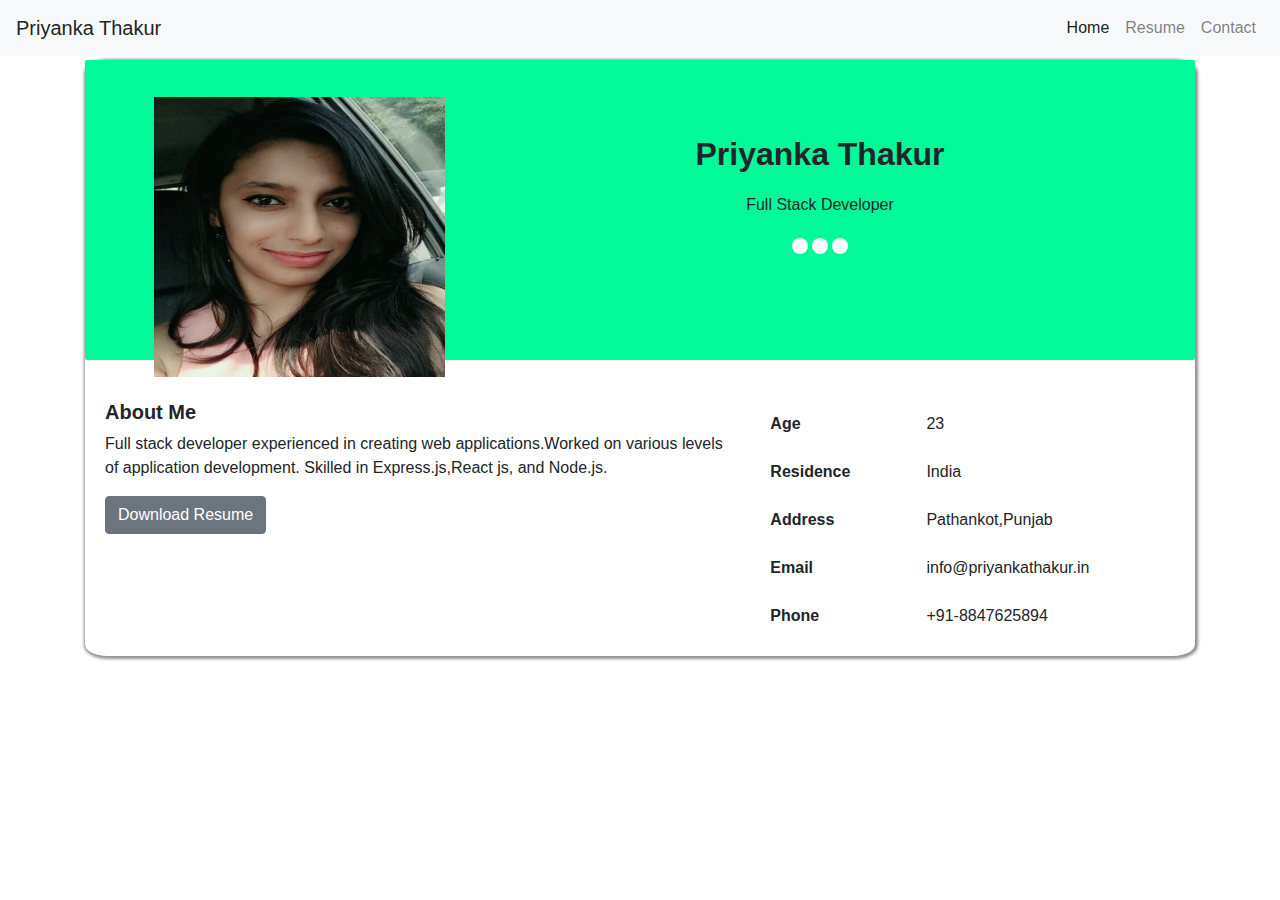
<file: index.html>
<!DOCTYPE html>
<html>
<head>
<meta name="viewport" content="width=device-width, initial-scale=1.0">
<title>Resume</title>
<link rel="stylesheet" href="css/bootstrap.min.css">
<link rel="stylesheet" href="https://use.fontawesome.com/releases/v5.0.13/css/all.css" integrity="sha384-DNOHZ68U8hZfKXOrtjWvjxusGo9WQnrNx2sqG0tfsghAvtVlRW3tvkXWZh58N9jp" crossorigin="anonymous">
<link rel="stylesheet" href="index.css">
<script src="https://code.jquery.com/jquery-3.3.1.slim.min.js" integrity="sha384-q8i/X+965DzO0rT7abK41JStQIAqVgRVzpbzo5smXKp4YfRvH+8abtTE1Pi6jizo" crossorigin="anonymous"></script>
<script src="js/bootstrap.min.js"></script>
<script src="https://cdnjs.cloudflare.com/ajax/libs/popper.js/1.14.3/umd/popper.min.js" integrity="sha384-ZMP7rVo3mIykV+2+9J3UJ46jBk0WLaUAdn689aCwoqbBJiSnjAK/l8WvCWPIPm49" crossorigin="anonymous"></script>
<script type="text/javascript" src="js/controller.js"></script>
<script type="text/javascript" src="js/api.js"></script>
<script type="text/javascript" src="js/ui.js"></script>
</head>

<body>
  <div class="container">
    <nav class="navbar fixed-top navbar-expand-md navbar-light bg-light navs">
      <a class="navbar-brand">Priyanka Thakur</a>
      <button class="navbar-toggler" type="button" data-toggle="collapse" data-target="#collapsibleNavbar">
        <span class="navbar-toggler-icon"></span>
      </button>
      <div class="collapse navbar-collapse" id="collapsibleNavbar">
        <ul class="navbar-nav" id="navbarNav">
          <li class="nav-item active">
            <a class="nav-link btn-render-template" data-page="home" href="index.html">Home</a>
          </li>
          <li class="nav-item">
            <a class="nav-link btn-render-template" data-page="home" href="resume.html">Resume</a>
          </li>
          <li class="nav-item">
            <a class="nav-link btn-render-template" data-page="home" href="contact.html">Contact</a>
          </li>
        </ul>
      </div>
    </nav>
<div class="container-fluid" id="profile-container">
<div class="jumbo">
  <div class="col-md-4 col-xs-12" id="profile-image-container">
  <img src="images.png" alt="Generic placeholder image" id="profile-img">
  </div>
  <div class="col-md-8 col-xs-12" id="profile-header">
    <center><h2><b>Priyanka Thakur</b></h2></center>
    <center id="profile-subheader">Full Stack Developer</center>
    <center id="profile-links"><span class="badge badge-light"><i class="fab fa-facebook-square"></i></span>
    <span class="badge badge-light"><i class="fab fa-linkedin"></i></span>
    <span class="badge badge-light"><i class="fab fa-github"></i></span></center>
  </div>
</div>
<div class="row profile-data">
<div class="col-sm-7">
<h5><b>  About Me </b></h5>
<p>Full stack developer experienced in creating web applications.Worked on various levels of application development. Skilled in Express.js,React js, and Node.js.</p>
<button type="button" class="btn btn-secondary resume"><a href="Priyanka Thakur_353197.pdf" download="Priyanka_Thakur_resume">Download Resume</a></button>
</div>
<div class="col-sm-5">
<table class="table table-borderless">
  <tbody>
    <tr>
      <th>Age</th>
      <td>23</td>
    </tr>
    <tr>
      <th>Residence</th>
      <td>India</td>
    </tr>
    <tr>
      <th>Address</th>
      <td>Pathankot,Punjab</td>
    </tr>
    <tr>
      <th>Email</th>
      <td>info@priyankathakur.in</td>
    </tr>
    <tr>
      <th>Phone</th>
      <td>+91-8847625894</td>
    </tr>
  </tbody>
</table>
</div>
</div>
</div>
</div>

</body>
</html>
</file>
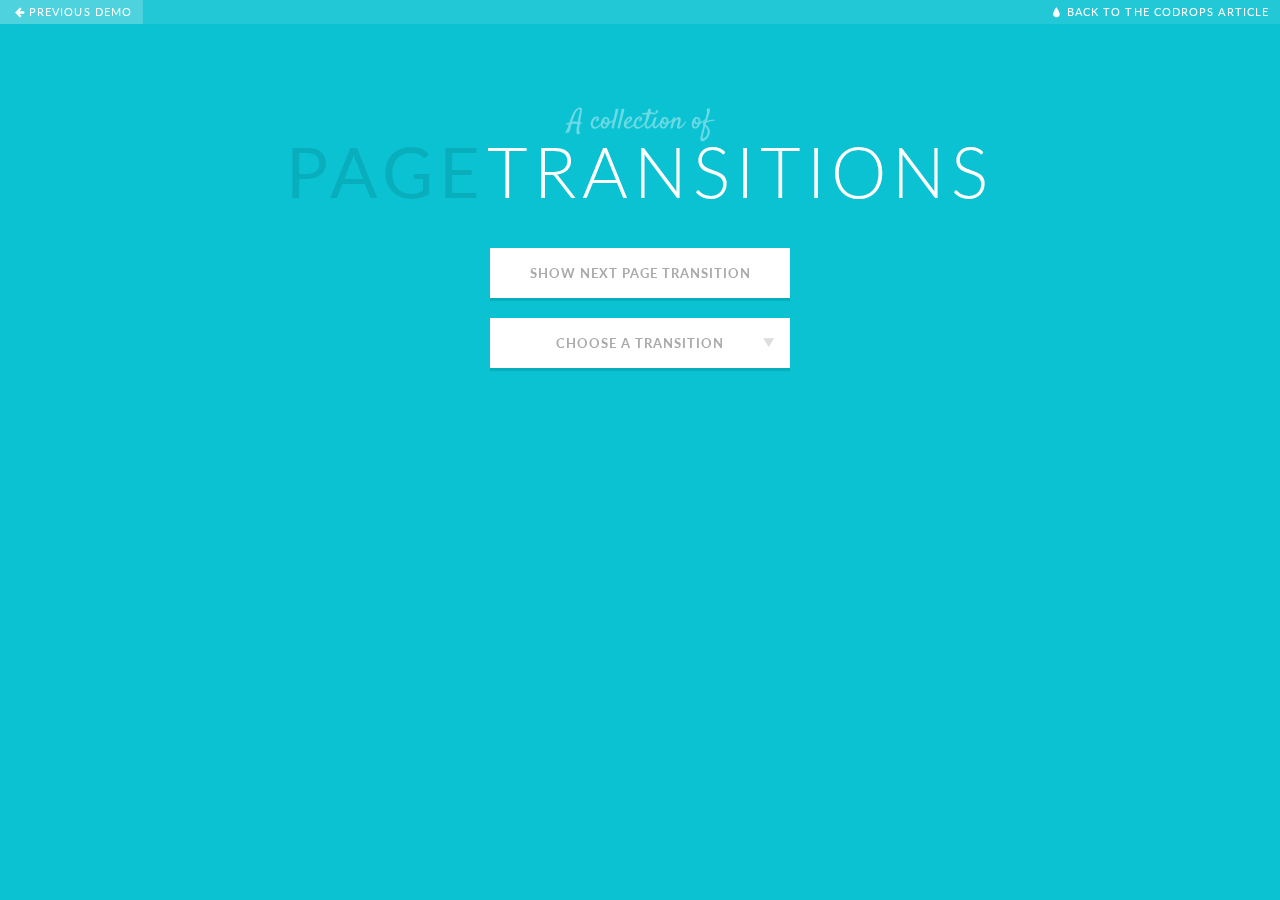
<file: PageTransitions/PageTransitions/index.html>
<!DOCTYPE html>
<html lang="en" class="no-js">
	<head>
		<meta charset="UTF-8" />
		<meta http-equiv="X-UA-Compatible" content="IE=edge,chrome=1"> 
		<meta name="viewport" content="width=device-width, initial-scale=1.0"> 
		<title>A Collection of Page Transitions</title>
		<meta name="description" content="A Collection of Page Transitions with CSS Animations" />
		<meta name="keywords" content="page transition, css animation, website, effect, css3, jquery" />
		<meta name="author" content="Codrops" />
		<link rel="shortcut icon" href="../favicon.ico"> 
		<link rel="stylesheet" type="text/css" href="css/default.css" />
		<link rel="stylesheet" type="text/css" href="css/multilevelmenu.css" />
		<link rel="stylesheet" type="text/css" href="css/component.css" />
		<link rel="stylesheet" type="text/css" href="css/animations.css" />
		<script src="js/modernizr.custom.js"></script>
	</head>
	<body>	
		<div class="codrops-top clearfix">
			<a class="codrops-icon codrops-icon-prev" href="http://tympanus.net/Tutorials/AutomaticFigureNumbering/"><span>Previous Demo</span></a>
			<span class="right"><a class="codrops-icon codrops-icon-drop" href="http://tympanus.net/codrops/?p=15001"><span>Back to the Codrops Article</span></a></span>
		</div>

		<div class="pt-triggers">
			<button id="iterateEffects" class="pt-touch-button">Show next page transition</button>
			<div id="dl-menu" class="dl-menuwrapper">
				<button class="dl-trigger">Choose a transition</button>
				<ul class="dl-menu">
					<li>
						<a href="#">Move</a>
						<ul class="dl-submenu">
							<li data-animation="1"><a href="#">Move to left/ from right</a></li>
							<li data-animation="2"><a href="#">Move to right/ from left</a></li>
							<li data-animation="3"><a href="#">Move to top/ from bottom</a></li>
							<li data-animation="4"><a href="#">Move to bottom/ from top</a></li>
						</ul>
					</li>
					<li>
						<a href="#">Fade</a>
						<ul class="dl-submenu">
							<li data-animation="5"><a href="#">Fade / from right</a></li>
							<li data-animation="6"><a href="#">Fade / from left</a></li>
							<li data-animation="7"><a href="#">Fade / from bottom</a></li>
							<li data-animation="8"><a href="#">Fade / from top</a></li>
							<li data-animation="9"><a href="#">Fade left / Fade right</a></li>
							<li data-animation="10"><a href="#">Fade right / Fade left</a></li>
							<li data-animation="11"><a href="#">Fade top / Fade bottom</a></li>
							<li data-animation="12"><a href="#">Fade bottom / Fade top</a></li>
						</ul>
					</li>
					<li>
						<a href="#">Different easing</a>
						<ul class="dl-submenu">
							<li data-animation="13"><a href="#">Different easing / from right</a></li>
							<li data-animation="14"><a href="#">Different easing / from left</a></li>
							<li data-animation="15"><a href="#">Different easing / from bottom</a></li>
							<li data-animation="16"><a href="#">Different easing / from top</a></li>
						</ul>
					</li>
					<li>
						<a href="#">Scale</a>
						<ul class="dl-submenu">
							<li data-animation="17"><a href="#">Scale down / from right</a></li>
							<li data-animation="18"><a href="#">Scale down / from left</a></li>
							<li data-animation="19"><a href="#">Scale down / from bottom</a></li>
							<li data-animation="20"><a href="#">Scale down / from top</a></li>
							<li data-animation="21"><a href="#">Scale down / scale down</a></li>
							<li data-animation="22"><a href="#">Scale up / scale up</a></li>
							<li data-animation="23"><a href="#">Move to left / scale up</a></li>
							<li data-animation="24"><a href="#">Move to right / scale up</a></li>
							<li data-animation="25"><a href="#">Move to top / scale up</a></li>
							<li data-animation="26"><a href="#">Move to bottom / scale up</a></li>
							<li data-animation="27"><a href="#">Scale down / scale up</a></li>
						</ul>
					</li>
					<li>
						<a href="#">Rotate</a>
						<ul class="dl-submenu">
							<li>
								<a href="#">Glue</a>
								<ul class="dl-submenu">
									<li data-animation="28"><a href="#">Glue left / from right</a></li>
									<li data-animation="29"><a href="#">Glue right / from left</a></li>
									<li data-animation="30"><a href="#">Glue bottom / from top</a></li>
									<li data-animation="31"><a href="#">Glue top / from bottom</a></li>
								</ul>
							</li>
							<li>
								<a href="#">Flip</a>
								<ul class="dl-submenu">
									<li data-animation="32"><a href="#">Flip right</a></li>
									<li data-animation="33"><a href="#">Flip left</a></li>
									<li data-animation="34"><a href="#">Flip top</a></li>
									<li data-animation="35"><a href="#">Flip bottom</a></li>
								</ul>
							</li>
							<li data-animation="36"><a href="#">Fall</a></li>
							<li data-animation="37"><a href="#">Newspaper</a></li>
							<li>
								<a href="#">Push / Pull</a>
								<ul class="dl-submenu">
									<li data-animation="38"><a href="#">Push left / from right</a></li>
									<li data-animation="39"><a href="#">Push right / from left</a></li>
									<li data-animation="40"><a href="#">Push top / from bottom</a></li>
									<li data-animation="41"><a href="#">Push bottom / from top</a></li>

									<li data-animation="42"><a href="#">Push left / pull right</a></li>
									<li data-animation="43"><a href="#">Push right / pull left</a></li>
									<li data-animation="44"><a href="#">Push top / pull bottom</a></li>
									<li data-animation="45"><a href="#">Push bottom / pull top</a></li>
								</ul>
							</li>
							<li>
								<a href="#">Fold / Unfold</a>
								<ul class="dl-submenu">
									<li data-animation="46"><a href="#">Fold left / from right</a></li>
									<li data-animation="47"><a href="#">Fold right / from left</a></li>
									<li data-animation="48"><a href="#">Fold top / from bottom</a></li>
									<li data-animation="49"><a href="#">Fold bottom / from top</a></li>
									<li data-animation="50"><a href="#">Move to right / unfold left</a></li>
									<li data-animation="51"><a href="#">Move to left / unfold right</a></li>
									<li data-animation="52"><a href="#">Move to bottom / unfold top</a></li>
									<li data-animation="53"><a href="#">Move to top / unfold bottom</a></li>
								</ul>
							</li>
							<li>
								<a href="#">Room</a>
								<ul class="dl-submenu">
									<li data-animation="54"><a href="#">Room to left</a></li>
									<li data-animation="55"><a href="#">Room to right</a></li>
									<li data-animation="56"><a href="#">Room to top</a></li>
									<li data-animation="57"><a href="#">Room to bottom</a></li>
								</ul>
							</li>
							<li>
								<a href="#">Cube</a>
								<ul class="dl-submenu">
									<li data-animation="58"><a href="#">Cube to left</a></li>
									<li data-animation="59"><a href="#">Cube to right</a></li>
									<li data-animation="60"><a href="#">Cube to top</a></li>
									<li data-animation="61"><a href="#">Cube to bottom</a></li>
								</ul>
							</li>
							<li>
								<a href="#">Carousel</a>
								<ul class="dl-submenu">
									<li data-animation="62"><a href="#">Carousel to left</a></li>
									<li data-animation="63"><a href="#">Carousel to right</a></li>
									<li data-animation="64"><a href="#">Carousel to top</a></li>
									<li data-animation="65"><a href="#">Carousel to bottom</a></li>
								</ul>
							</li>
							<li data-animation="66"><a href="#">Sides</a></li>
						</ul>
					</li>
					<li data-animation="67"><a href="#">Slide</a></li>
				</ul>
			</div><!-- /dl-menu-wrapper-->
		</div><!-- /triggers -->

		<div id="pt-main" class="pt-perspective">
			<div class="pt-page pt-page-1"><h1><span>A collection of</span><strong>Page</strong> Transitions</h1></div>
			<div class="pt-page pt-page-2"><h1><span>A collection of</span><strong>Page</strong> Transitions</h1></div>
			<div class="pt-page pt-page-3"><h1><span>A collection of</span><strong>Page</strong> Transitions</h1></div>
			<div class="pt-page pt-page-4"><h1><span>A collection of</span><strong>Page</strong> Transitions</h1></div>
			<div class="pt-page pt-page-5"><h1><span>A collection of</span><strong>Page</strong> Transitions</h1></div>
			<div class="pt-page pt-page-6"><h1><span>A collection of</span><strong>Page</strong> Transitions</h1></div>
		</div>

		<div class="pt-message">
			<p>Your browser does not support CSS animations.</p>
		</div>

		<script src="https://ajax.googleapis.com/ajax/libs/jquery/1.9.1/jquery.min.js"></script>
		<script src="js/jquery.dlmenu.js"></script>
		<script src="js/pagetransitions.js"></script>
	</body>
</html>
</file>
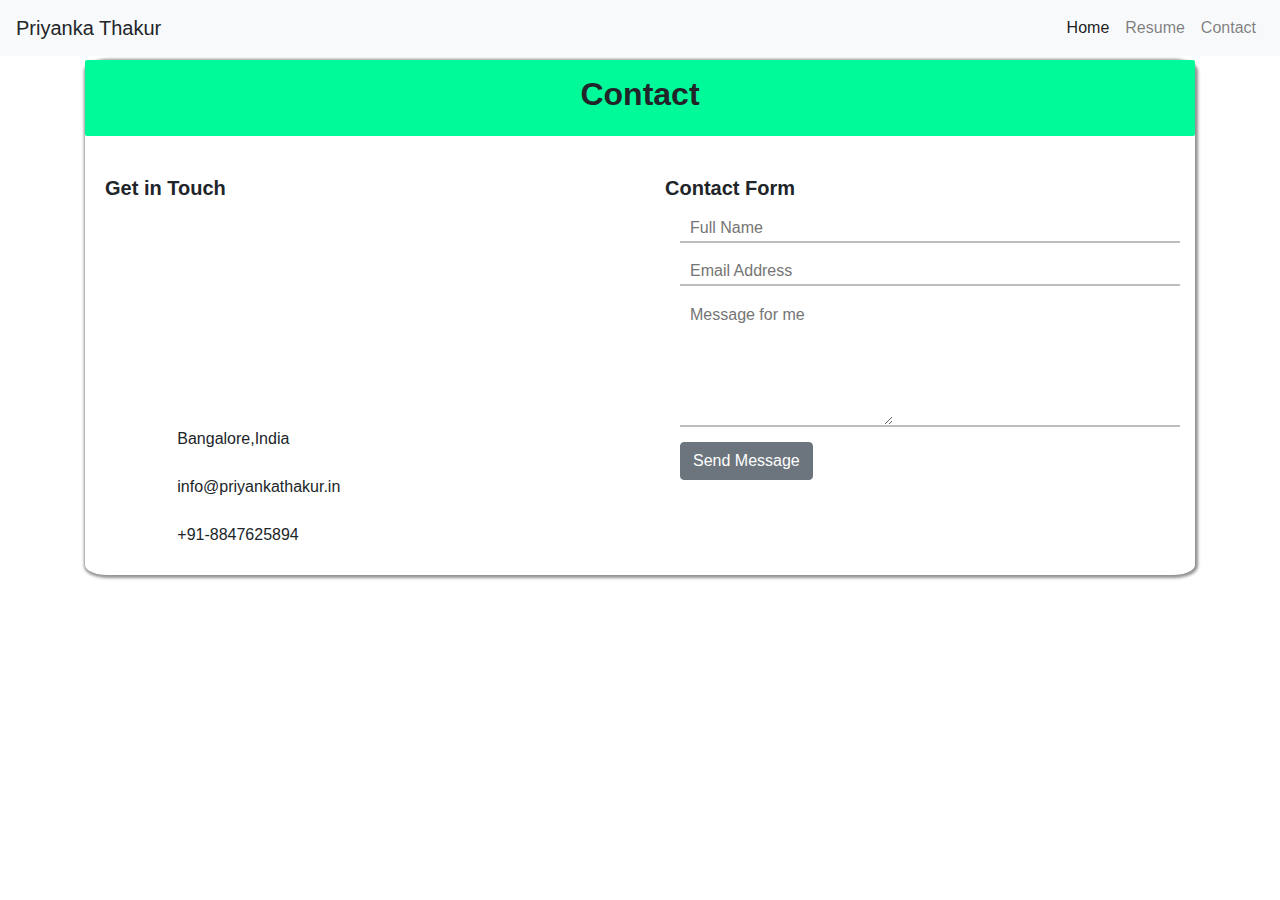
<file: contact.html>
<!DOCTYPE html>
<html>
<head>
<meta name="viewport" content="widtd=device-widtd, initial-scale=1.0">
<title>MyWebPage</title>
<link rel="stylesheet" href="css/bootstrap.min.css">
<link rel="stylesheet" href="https://use.fontawesome.com/releases/v5.0.13/css/all.css" integrity="sha384-DNOHZ68U8hZfKXOrtjWvjxusGo9WQnrNx2sqG0tfsghAvtVlRW3tvkXWZh58N9jp" crossorigin="anonymous">
<script src="https://code.jquery.com/jquery-3.3.1.slim.min.js" integrity="sha384-q8i/X+965DzO0rT7abK41JStQIAqVgRVzpbzo5smXKp4YfRvH+8abtTE1Pi6jizo" crossorigin="anonymous"></script>
<script src="http://ajax.googleapis.com/ajax/libs/jquery/1.11.2/jquery.min.js"></script>
<script src="js/bootstrap.min.js"></script>
<script src="https://cdnjs.cloudflare.com/ajax/libs/popper.js/1.14.3/umd/popper.min.js" integrity="sha384-ZMP7rVo3mIykV+2+9J3UJ46jBk0WLaUAdn689aCwoqbBJiSnjAK/l8WvCWPIPm49" crossorigin="anonymous"></script>
<link rel="stylesheet" href="index.css">

<script>

function handleform(){
  var x ={
  name : document.getElementById("name").value,
  email : document.getElementById("email").value,
  message : document.getElementById("message").value,
  }
    console.log(x);
    alert("before ajax");
  $.ajax({
            url:"mail.php", //the page containing php script
            type: "post", //request type,
            dataType: 'json',
            data: x,
            success:function(response){
             alert(response);
           },
           error:function(response){
            //   alert(JSON.stringify(response));
           }
           
         });
         alert("after ajax");

}
</script>

</head>

<body>
  <div class="container">
    <nav class="navbar fixed-top navbar-expand-md navbar-light bg-light navs">
      <a class="navbar-brand">Priyanka Thakur</a>
      <button class="navbar-toggler" type="button" data-toggle="collapse" data-target="#collapsibleNavbar">
        <span class="navbar-toggler-icon"></span>
      </button>
      <div class="collapse navbar-collapse" id="collapsibleNavbar">
        <ul class="navbar-nav" id="navbarNav">
          <li class="nav-item active">
            <a class="nav-link" href="index.html">Home</a>
          </li>
          <li class="nav-item">
            <a class="nav-link" href="resume.html">Resume</a>
          </li>
          <li class="nav-item">
            <a class="nav-link" href="contact.html">Contact</a>
          </li>
        </ul>
      </div>
    </nav>
<div class="container-fluid" id="profile-container">
<div class="jumbo"><div class="col-md-12">
<h2><center><b>Contact</b></center></h2></div>
</div>
<div class="row profile-data">
<div class="col-md-6">
<h5><b>  Get in Touch </b></h5>
<iframe src="https://www.google.com/maps/embed?pb=!1m18!1m12!1m3!1d3890.0686631320236!2d77.64758991419951!3d12.838839521252766!2m3!1f0!2f0!3f0!3m2!1i1024!2i768!4f13.1!3m3!1m2!1s0x3bae6b7e9375d8fd%3A0xcba5f9e7ede37c7c!2sNAGGACHAITTANYA+LADIES+P+G!5e0!3m2!1sen!2sin!4v1528455398987" width="95%" height="200" frameborder="0" style="border:0" allowfullscreen></iframe>
<table class="table table-borderless">
  <tbody>
    <tr>
      <td><i class="fas fa-map-marker-alt"></i></td>
      <td>Bangalore,India</td>
    </tr>
    <tr>
      <td><i class="fas fa-envelope"></i></td>
      <td>info@priyankathakur.in</td>
    </tr>
    <tr>
      <td><i class="fas fa-phone"></i></td>
      <td>+91-8847625894</td>
    </tr>
  </tbody>
</table>

</div>
<div class="col-md-6">
<h5><b>Contact Form</b></h5>
<div class="container">
  <form method="GET">
    <div class="row contact-form-rows form-input-container">
      <i class="fas fa-user icons"></i>
      <input type="text" class="form-input" placeholder="Full Name" id="name">
    </div>
    <div class="row contact-form-rows form-input-container">
      <i class="fas fa-envelope icons"></i>
      <input type="email" class="form-input" placeholder="Email Address" id="email">
  </div>
  <div class="row contact-form-rows form-input-container">
    <i class="fas fa-comment icons"></i>
    <textarea class="form-input" rows="5" placeholder="Message for me" id ="message"></textarea>
  </div>
  <button type="button" value="Submit" class="btn btn-secondary contact-form-rows" onclick="handleform()">Send Message</button>
</form>
</div>
</div>
</div>
</div>
</div>
</body>
</html>
</file>
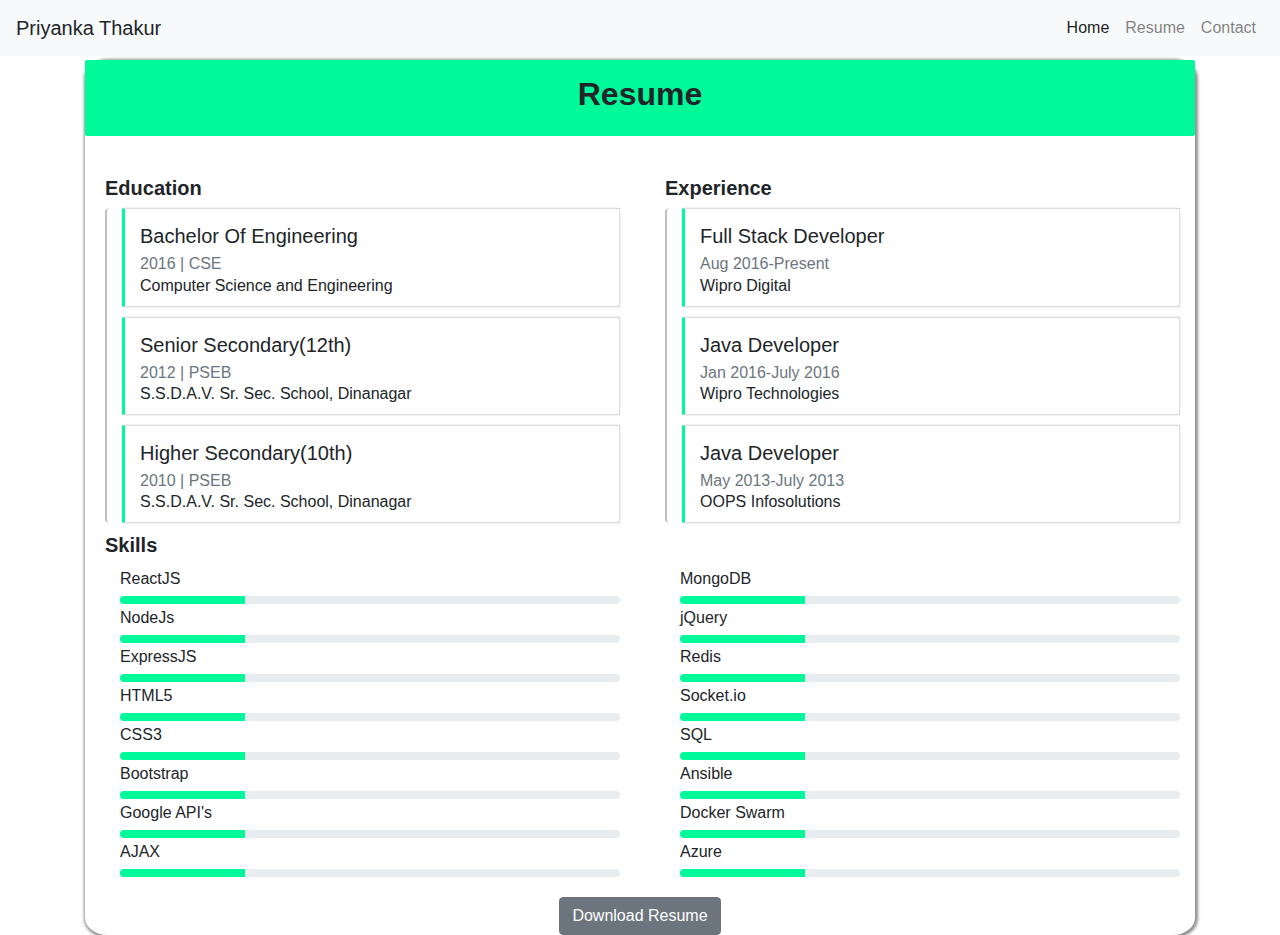
<file: resume.html>
<!DOCTYPE html>
<html>
<head>
<meta name="viewport" content="width=device-width, initial-scale=1.0">
<title>MyWebPage</title>
<link rel="stylesheet" href="css/bootstrap.min.css">
<link rel="stylesheet" href="https://use.fontawesome.com/releases/v5.0.13/css/all.css" integrity="sha384-DNOHZ68U8hZfKXOrtjWvjxusGo9WQnrNx2sqG0tfsghAvtVlRW3tvkXWZh58N9jp" crossorigin="anonymous">
<script src="https://code.jquery.com/jquery-3.3.1.slim.min.js" integrity="sha384-q8i/X+965DzO0rT7abK41JStQIAqVgRVzpbzo5smXKp4YfRvH+8abtTE1Pi6jizo" crossorigin="anonymous"></script>
<script src="js/bootstrap.min.js"></script>
<script src="https://cdnjs.cloudflare.com/ajax/libs/popper.js/1.14.3/umd/popper.min.js" integrity="sha384-ZMP7rVo3mIykV+2+9J3UJ46jBk0WLaUAdn689aCwoqbBJiSnjAK/l8WvCWPIPm49" crossorigin="anonymous"></script>
<link rel="stylesheet" href="index.css">

</head>

<body>
  <div class="container">
    <nav class="navbar fixed-top navbar-expand-md navbar-light bg-light navs">
      <a class="navbar-brand">Priyanka Thakur</a>
      <button class="navbar-toggler" type="button" data-toggle="collapse" data-target="#collapsibleNavbar">
        <span class="navbar-toggler-icon"></span>
      </button>
      <div class="collapse navbar-collapse" id="collapsibleNavbar">
        <ul class="navbar-nav" id="navbarNav">
          <li class="nav-item active">
            <a class="nav-link" href="index.html">Home</a>
          </li>
          <li class="nav-item">
            <a class="nav-link" href="resume.html">Resume</a>
          </li>
          <li class="nav-item">
            <a class="nav-link" href="contact.html">Contact</a>
          </li>
        </ul>
      </div>
    </nav>
<div class="container-fluid" id="profile-container">
<div class="jumbo">
<div class="col-md-12">
<h2><center><b>Resume</b></center></h2></div>
</div>
<div class="row profile-data">
<div class="col-md-6">
<h5><b>Education</b></h5>
<div class="container card-container">
  <div class="card">
    <div class="card-body">
      <h5 class="card-title">Bachelor Of Engineering</h5>
      <h6 class="card-subtitle text-muted">2016 | CSE</h6>
      <p class="card-text">Computer Science and Engineering</p>
    </div>
  </div>
  <div class="card">
    <div class="card-body">
      <h5 class="card-title">Senior Secondary(12th)</h5>
      <h6 class="card-subtitle text-muted">2012 | PSEB</h6>
      <p class="card-text">S.S.D.A.V. Sr. Sec. School, Dinanagar</p>
    </div>
  </div>
  <div class="card">
    <div class="card-body">
      <h5 class="card-title">Higher Secondary(10th)</h5>
      <h6 class="card-subtitle text-muted">2010 | PSEB</h6>
      <p class="card-text">S.S.D.A.V. Sr. Sec. School, Dinanagar</p>
    </div>
  </div>
</div>
</div>
<div class="col-md-6">
<h5><b>Experience</b></h5>
<div class="container card-container">
  <div class="card">
    <div class="card-body">
      <h5 class="card-title">Full Stack Developer</h5>
      <h6 class="card-subtitle text-muted">Aug 2016-Present</h6>
      <p class="card-text">Wipro Digital</p>
    </div>
</div>
<div class="card">
  <div class="card-body">
    <h5 class="card-title">Java Developer</h5>
    <h6 class="card-subtitle text-muted">Jan 2016-July 2016</h6>
    <p class="card-text">Wipro Technologies</p>
  </div>
</div>
<div class="card">
  <div class="card-body">
    <h5 class="card-title">Java Developer</h5>
    <h6 class="card-subtitle text-muted">May 2013-July 2013</h6>
    <p class="card-text">OOPS Infosolutions</p>
  </div>
</div>
</div>
</div>
</div>
<h5 class="profile-data"><b>Skills</b></h5>
<div class="row profile-data">
<div class="col-md-6">
<div class="container">
  <p class="skill-text">ReactJS</p>
  <div class="progress" style="height: 8px;">
    <div class="progress-bar" role="progressbar" style="width: 25%;background:#00FA9A" aria-valuenow="25" aria-valuemin="0" aria-valuemax="100"></div>
  </div>
  <p class="skill-text">NodeJs</p>
  <div class="progress" style="height: 8px;">
  <div class="progress-bar" role="progressbar" style="width: 25%;background:#00FA9A" aria-valuenow="25" aria-valuemin="0" aria-valuemax="100"></div>
</div>
<p class="skill-text">ExpressJS</p>
<div class="progress" style="height: 8px;">
  <div class="progress-bar" role="progressbar" style="width: 25%;background:#00FA9A" aria-valuenow="25" aria-valuemin="0" aria-valuemax="100"></div>
</div>
<p class="skill-text">HTML5</p>
<div class="progress" style="height: 8px;">
  <div class="progress-bar" role="progressbar" style="width: 25%;background:#00FA9A" aria-valuenow="25" aria-valuemin="0" aria-valuemax="100"></div>
</div>
<p class="skill-text">CSS3</p>
<div class="progress" style="height: 8px;">
  <div class="progress-bar" role="progressbar" style="width: 25%;background:#00FA9A" aria-valuenow="25" aria-valuemin="0" aria-valuemax="100"></div>
</div>
<p class="skill-text">Bootstrap</p>
<div class="progress" style="height: 8px;">
    <div class="progress-bar" role="progressbar" style="width: 25%;background:#00FA9A" aria-valuenow="25" aria-valuemin="0" aria-valuemax="100"></div>
</div>
<p class="skill-text">Google API's</p>
<div class="progress" style="height: 8px;">
  <div class="progress-bar" role="progressbar" style="width: 25%;background:#00FA9A" aria-valuenow="25" aria-valuemin="0" aria-valuemax="100"></div>
</div>
<p class="skill-text">AJAX</p>
<div class="progress" style="height: 8px;">
  <div class="progress-bar" role="progressbar" style="width: 25%;background:#00FA9A" aria-valuenow="25" aria-valuemin="0" aria-valuemax="100"></div>
</div>
</div>
</div>
<div class="col-md-6">
<div class="container">
<p class="skill-text">MongoDB</p>
<div class="progress" style="height: 8px;">
  <div class="progress-bar" role="progressbar" style="width: 25%;background:#00FA9A" aria-valuenow="25" aria-valuemin="0" aria-valuemax="100"></div>
</div>
<p class="skill-text">jQuery</p>
<div class="progress" style="height: 8px;">
  <div class="progress-bar" role="progressbar" style="width: 25%;background:#00FA9A" aria-valuenow="25" aria-valuemin="0" aria-valuemax="100"></div>
</div>
<p class="skill-text">Redis</p>
<div class="progress" style="height: 8px;">
  <div class="progress-bar" role="progressbar" style="width: 25%;background:#00FA9A" aria-valuenow="25" aria-valuemin="0" aria-valuemax="100"></div>
</div>
<p class="skill-text">Socket.io</p>
<div class="progress" style="height: 8px;">
  <div class="progress-bar" role="progressbar" style="width: 25%;background:#00FA9A" aria-valuenow="25" aria-valuemin="0" aria-valuemax="100"></div>
</div>
<p class="skill-text">SQL</p>
<div class="progress" style="height: 8px;">
  <div class="progress-bar" role="progressbar" style="width: 25%;background:#00FA9A" aria-valuenow="25" aria-valuemin="0" aria-valuemax="100"></div>
</div>
<p class="skill-text">Ansible</p>
<div class="progress" style="height: 8px;">
  <div class="progress-bar" role="progressbar" style="width: 25%;background:#00FA9A" aria-valuenow="25" aria-valuemin="0" aria-valuemax="100"></div>
</div>
<p class="skill-text">Docker Swarm</p>
<div class="progress" style="height: 8px;">
  <div class="progress-bar" role="progressbar" style="width: 25%;background:#00FA9A" aria-valuenow="25" aria-valuemin="0" aria-valuemax="100"></div>
</div>
<p class="skill-text">Azure</p>
<div class="progress" style="height: 8px;">
    <div class="progress-bar" role="progressbar" style="width: 25%;background:#00FA9A" aria-valuenow="25" aria-valuemin="0" aria-valuemax="100"></div>
</div>
</div>
</div>
</div>
<center><button type="button" id="profile-links" class="btn btn-secondary resume"><a href="Priyanka Thakur_353197.pdf" download="Priyanka_Thakur_resume">Download Resume</a></button></center>
</div>
</body>
</html>
</file>
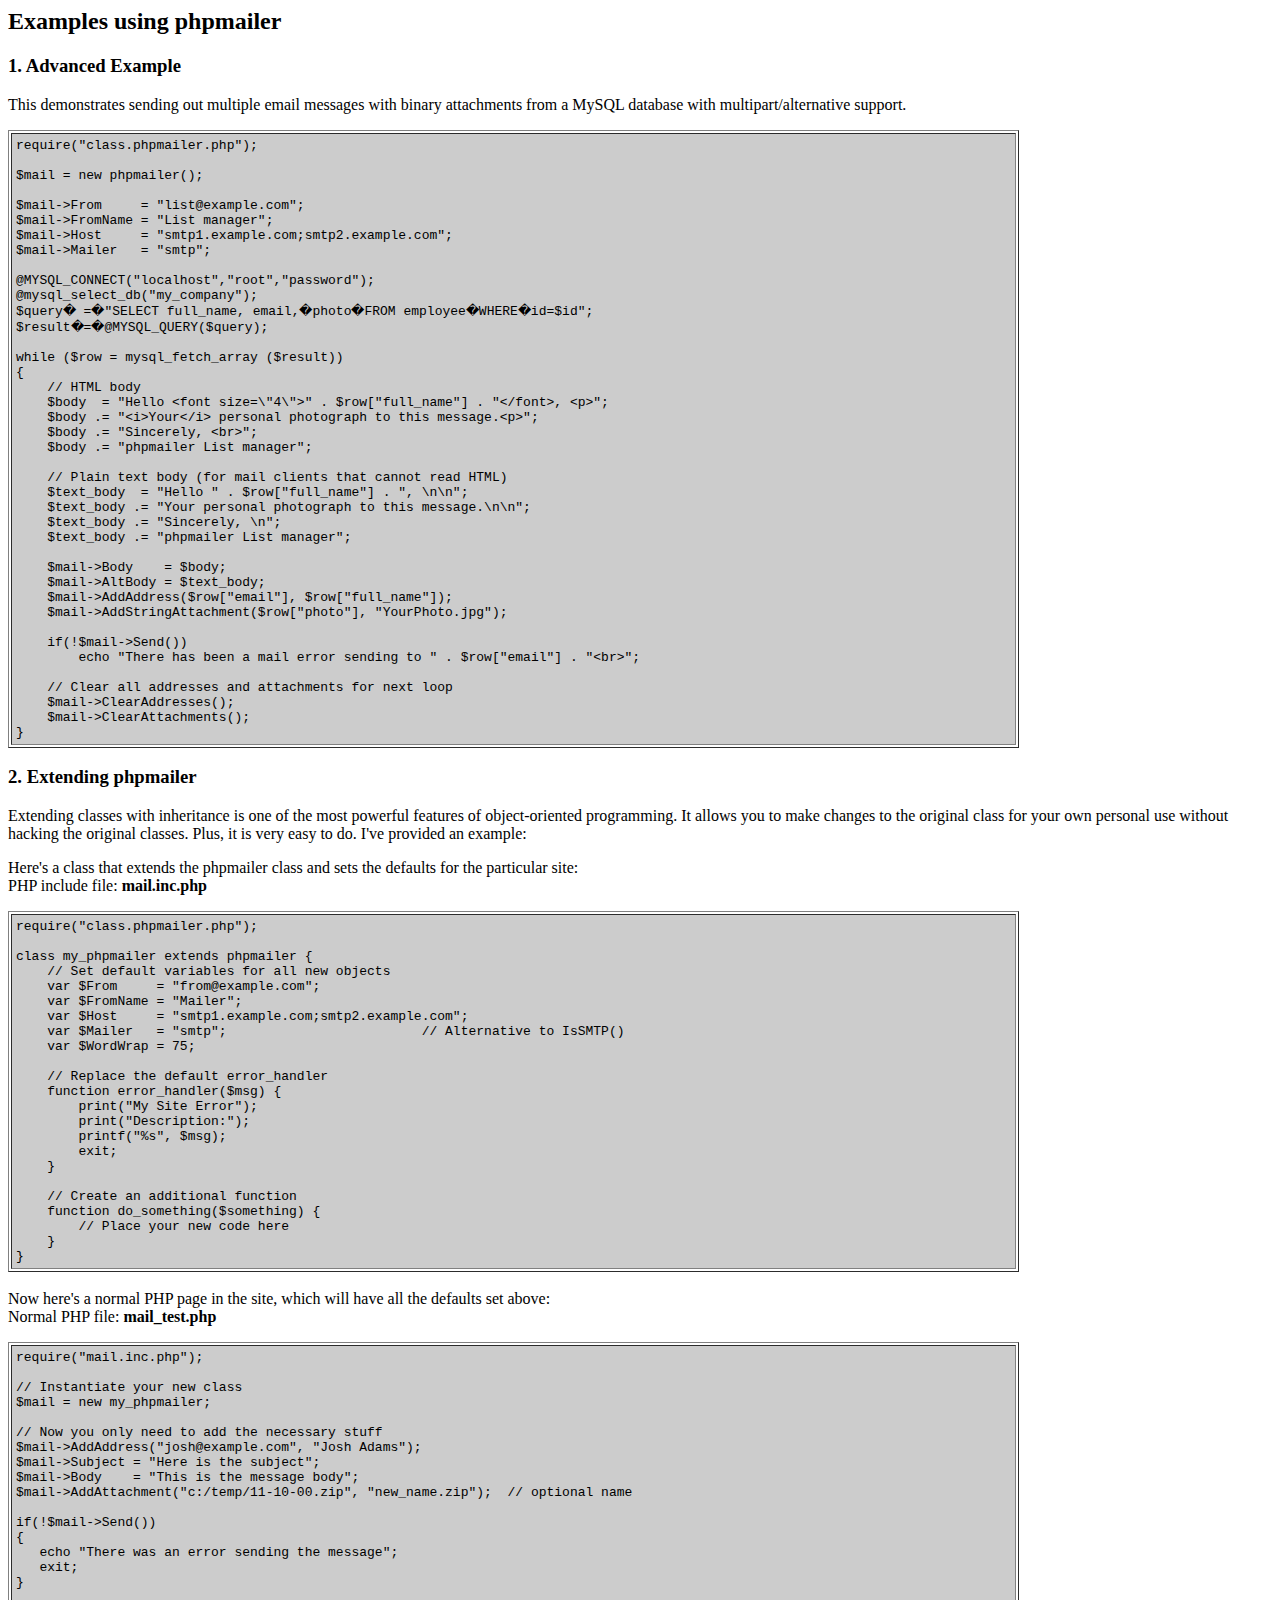
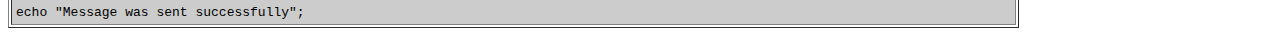
<file: PHPMailer/docs/extending.html>
<html>
<head>
<title>Examples using phpmailer</title>
</head>

<body bgcolor="#FFFFFF">

<h2>Examples using phpmailer</h2>

<h3>1. Advanced Example</h3>
<p>

This demonstrates sending out multiple email messages with binary attachments
from a MySQL database with multipart/alternative support.<p>
<table cellpadding="4" border="1" width="80%">
<tr>
<td bgcolor="#CCCCCC">
<pre>
require("class.phpmailer.php");

$mail = new phpmailer();

$mail->From     = "list@example.com";
$mail->FromName = "List manager";
$mail->Host     = "smtp1.example.com;smtp2.example.com";
$mail->Mailer   = "smtp";

@MYSQL_CONNECT("localhost","root","password");
@mysql_select_db("my_company");
$query� =�"SELECT full_name, email,�photo�FROM employee�WHERE�id=$id";
$result�=�@MYSQL_QUERY($query);

while ($row = mysql_fetch_array ($result))
{
    // HTML body
    $body  = "Hello &lt;font size=\"4\"&gt;" . $row["full_name"] . "&lt;/font&gt;, &lt;p&gt;";
    $body .= "&lt;i&gt;Your&lt;/i&gt; personal photograph to this message.&lt;p&gt;";
    $body .= "Sincerely, &lt;br&gt;";
    $body .= "phpmailer List manager";

    // Plain text body (for mail clients that cannot read HTML)
    $text_body  = "Hello " . $row["full_name"] . ", \n\n";
    $text_body .= "Your personal photograph to this message.\n\n";
    $text_body .= "Sincerely, \n";
    $text_body .= "phpmailer List manager";

    $mail->Body    = $body;
    $mail->AltBody = $text_body;
    $mail->AddAddress($row["email"], $row["full_name"]);
    $mail->AddStringAttachment($row["photo"], "YourPhoto.jpg");

    if(!$mail->Send())
        echo "There has been a mail error sending to " . $row["email"] . "&lt;br&gt;";

    // Clear all addresses and attachments for next loop
    $mail->ClearAddresses();
    $mail->ClearAttachments();
}
</pre>
</td>
</tr>
</table>
<p>

<h3>2. Extending phpmailer</h3>
<p>

Extending classes with inheritance is one of the most
powerful features of object-oriented
programming.  It allows you to make changes to the
original class for your
own personal use without hacking the original
classes.  Plus, it is very
easy to do. I've provided an example:

<p>
Here's a class that extends the phpmailer class and sets the defaults
for the particular site:<br>
PHP include file: <b>mail.inc.php</b>
<p>

<table cellpadding="4" border="1" width="80%">
<tr>
<td bgcolor="#CCCCCC">
<pre>
require("class.phpmailer.php");

class my_phpmailer extends phpmailer {
    // Set default variables for all new objects
    var $From     = "from@example.com";
    var $FromName = "Mailer";
    var $Host     = "smtp1.example.com;smtp2.example.com";
    var $Mailer   = "smtp";                         // Alternative to IsSMTP()
    var $WordWrap = 75;

    // Replace the default error_handler
    function error_handler($msg) {
        print("My Site Error");
        print("Description:");
        printf("%s", $msg);
        exit;
    }

    // Create an additional function
    function do_something($something) {
        // Place your new code here
    }
}
</td>
</tr>
</table>
<br>

Now here's a normal PHP page in the site, which will have all the defaults set
above:<br>
Normal PHP file: <b>mail_test.php</b>
<p>

<table cellpadding="4" border="1" width="80%">
<tr>
<td bgcolor="#CCCCCC">
<pre>
require("mail.inc.php");

// Instantiate your new class
$mail = new my_phpmailer;

// Now you only need to add the necessary stuff
$mail->AddAddress("josh@example.com", "Josh Adams");
$mail->Subject = "Here is the subject";
$mail->Body    = "This is the message body";
$mail->AddAttachment("c:/temp/11-10-00.zip", "new_name.zip");  // optional name

if(!$mail->Send())
{
   echo "There was an error sending the message";
   exit;
}

echo "Message was sent successfully";
</pre>
</td>
</tr>
</table>
</p>

</body>
</html>
</file>
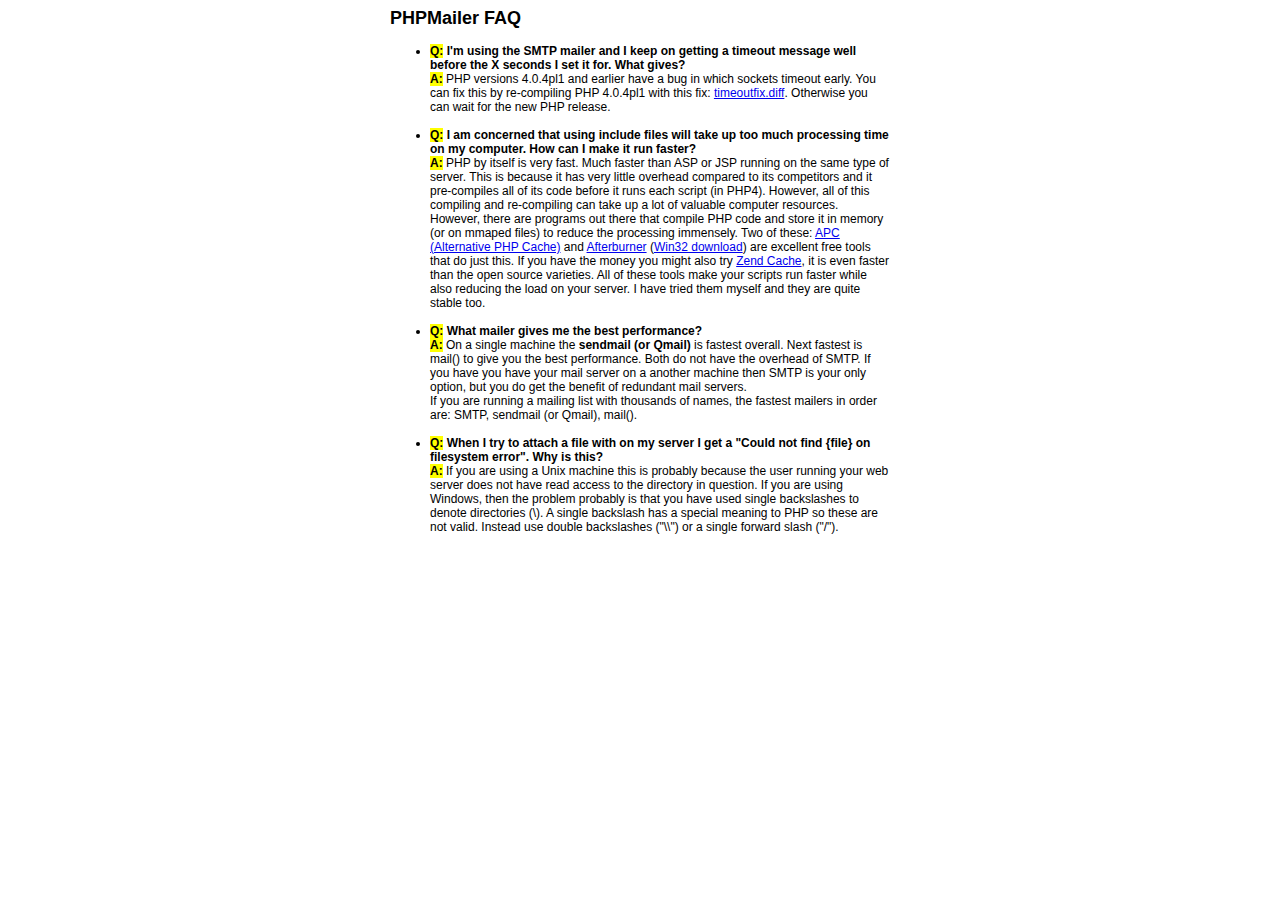
<file: PHPMailer/docs/faq.html>
﻿<html>
<head>
<title>PHPMailer FAQ</title>
<style>
body, p {
  font-family: Arial, Helvetica, sans-serif;
  font-size: 12px;
}
div.width {
  width: 500px;
  text-align: left;
}
</style>
</head>
<body bgcolor="#FFFFFF">
<center>
<div class="width">
<h2>PHPMailer FAQ</h2>
<ul>

  <li><b style="background-color: #FFFF00">Q:</b> <b>I&#039;m using the SMTP mailer and I keep on getting a timeout message
  well before the X seconds I set it for.  What gives?</b><br />
  <b style="background-color: #FFFF00">A:</b> PHP versions 4.0.4pl1 and earlier have a bug in which sockets timeout
  early.  You can fix this by re-compiling PHP 4.0.4pl1 with this fix:
  <a href="timeoutfix.diff">timeoutfix.diff</a>. Otherwise you can wait for the new PHP release.<br /><br /></li>

  <li><b style="background-color: #FFFF00">Q:</b> <b>I am concerned that using include files will take up too much
  processing time on my computer.  How can I make it run faster?</b><br />
  <b style="background-color: #FFFF00">A:</b>  PHP by itself is very fast.  Much faster than ASP or JSP running on
  the same type of server.  This is because it has very little overhead compared
  to its competitors and it pre-compiles all of
  its code before it runs each script (in PHP4).  However, all of
  this compiling and re-compiling can take up a lot of valuable
  computer resources.  However, there are programs out there that compile
  PHP code and store it in memory (or on mmaped files) to reduce the
  processing immensely.  Two of these: <a href="http://apc.communityconnect.com">APC
  (Alternative PHP Cache)</a> and <a href="http://bwcache.bware.it/index.htm">Afterburner</a>
  (<a href="http://www.mm4.de/php4win/mod_php4_win32/">Win32 download</a>)
  are excellent free tools that do just this.  If you have the money
  you might also try <a href="http://www.zend.com">Zend Cache</a>, it is
  even faster than the open source varieties.  All of these tools make your
  scripts run faster while also reducing the load on your server. I have tried
  them myself and they are quite stable too.<br /><br /></li>

  <li><b style="background-color: #FFFF00">Q:</b> <b>What mailer gives me the best performance?</b><br />
  <b style="background-color: #FFFF00">A:</b> On a single machine the <b>sendmail (or Qmail)</b> is fastest overall.
  Next fastest is mail() to give you the best performance. Both do not have the overhead of SMTP.
  If you have you have your mail server on a another machine then
  SMTP is your only option, but you do get the benefit of redundant mail servers.<br />
  If you are running a mailing list with thousands of names, the fastest mailers in order are: SMTP, sendmail (or Qmail), mail().<br /><br /></li>

  <li><b style="background-color: #FFFF00">Q:</b> <b>When I try to attach a file with on my server I get a
  "Could not find {file} on filesystem error".  Why is this?</b><br />
  <b style="background-color: #FFFF00">A:</b> If you are using a Unix machine this is probably because the user
  running your web server does not have read access to the directory in question.  If you are using Windows,
  then the problem probably is that you have used single backslashes to denote directories (\).
  A single backslash has a special meaning to PHP so these are not
  valid.  Instead use double backslashes ("\\") or a single forward
  slash ("/").<br /><br /></li>

</ul>

</div>
</center>

</body>
</html>
</file>
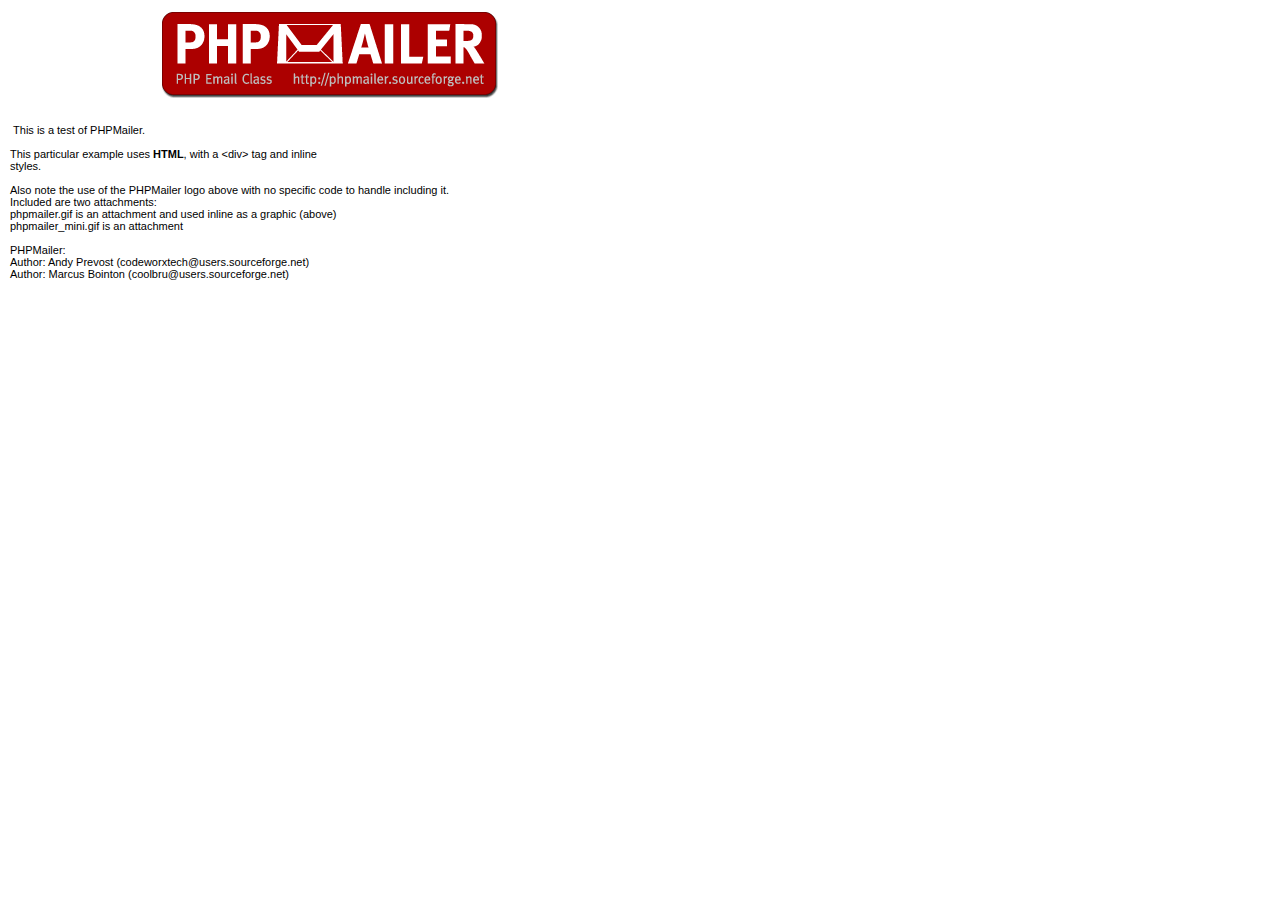
<file: PHPMailer/examples/contents.html>
<body style="margin: 10px;">
<div style="width: 640px; font-family: Arial, Helvetica, sans-serif; font-size: 11px;">
<div align="center"><img src="images/phpmailer.gif" style="height: 90px; width: 340px"></div><br>
<br>
&nbsp;This is a test of PHPMailer.<br>
<br>
This particular example uses <strong>HTML</strong>, with a &lt;div&gt; tag and inline<br>
styles.<br>
<br>
Also note the use of the PHPMailer logo above with no specific code to handle
including it.<br />
Included are two attachments:<br />
phpmailer.gif is an attachment and used inline as a graphic (above)<br />
phpmailer_mini.gif is an attachment<br />
<br />
PHPMailer:<br />
Author: Andy Prevost (codeworxtech@users.sourceforge.net)<br />
Author: Marcus Bointon (coolbru@users.sourceforge.net)<br />
</div>
</body>
</file>
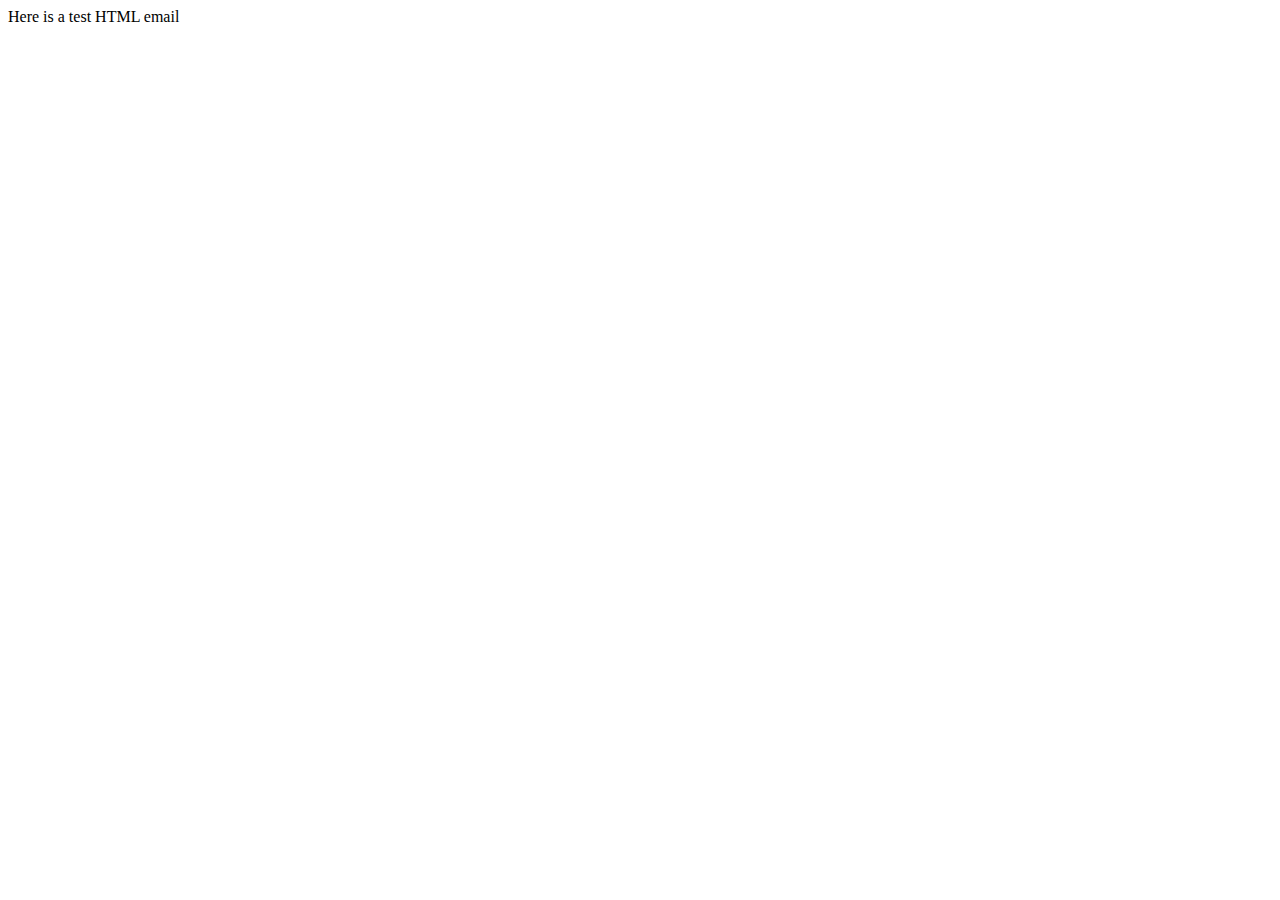
<file: PHPMailer/test/contents.html>
<!DOCTYPE HTML PUBLIC "-//W3C//DTD HTML 4.01 Transitional//EN">
<html>
  <head>
    <title>Email test</title>
    <meta http-equiv="Content-Type" content="text/html; charset=UTF-8">
  </head>
  <body>
	<p>Here is a test HTML email</p>
  </body>
</html>
</file>
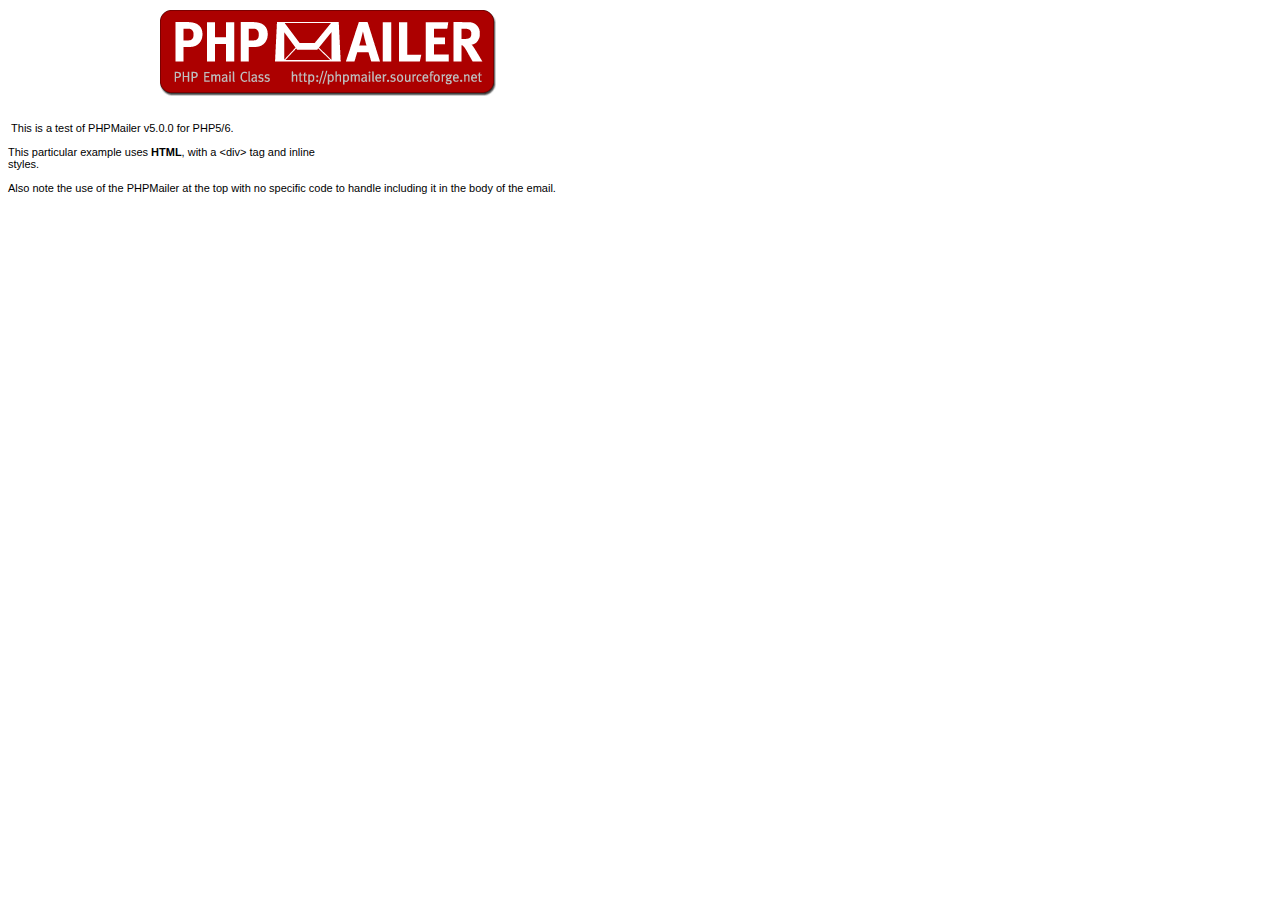
<file: PHPMailer/test_script/contents.html>
<body>
<div style="width: 640px; font-family: Arial, Helvetica, sans-serif; font-size: 11px;">
<div align="center"><img src="images/phpmailer.gif" style="height: 90px; width: 340px"></div><br />
<br />
&nbsp;This is a test of PHPMailer v5.0.0 for PHP5/6.<br />
<br />
This particular example uses <strong>HTML</strong>, with a &lt;div&gt; tag and inline<br />
styles.<br />
<br />
Also note the use of the PHPMailer at the top with no specific code to handle
including it in the body of the email.</div>


</body>
</file>
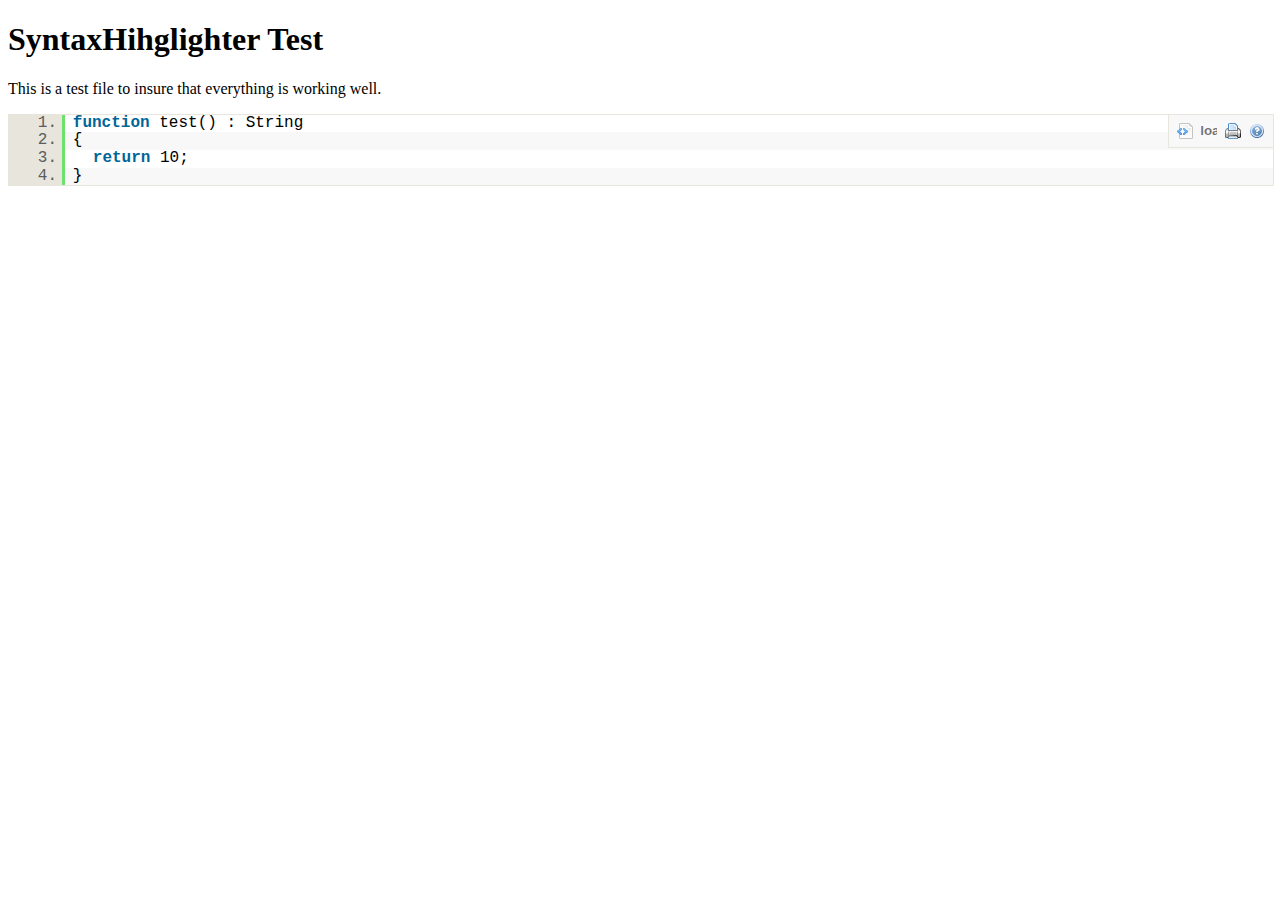
<file: PHPMailer/test_script/test.html>
<!DOCTYPE html PUBLIC "-//W3C//DTD XHTML 1.0 Strict//EN" "http://www.w3.org/TR/xhtml1/DTD/xhtml1-strict.dtd">
<html xmlns="http://www.w3.org/1999/xhtml" xml:lang="en" lang="en">
<head>
  <meta http-equiv="Content-Type" content="text/html; charset=UTF-8" />
  <title>SyntaxHighlighter Build Test Page</title>
  <script type="text/javascript" src="scripts/shCore.js"></script>
  <!--
  <script type="text/javascript" src="scripts/shBrushBash.js"></script>
  <script type="text/javascript" src="scripts/shBrushCpp.js"></script>
  <script type="text/javascript" src="scripts/shBrushCSharp.js"></script>
  <script type="text/javascript" src="scripts/shBrushCss.js"></script>
  <script type="text/javascript" src="scripts/shBrushDelphi.js"></script>
  <script type="text/javascript" src="scripts/shBrushDiff.js"></script>
  <script type="text/javascript" src="scripts/shBrushGroovy.js"></script>
  <script type="text/javascript" src="scripts/shBrushJava.js"></script>
  <script type="text/javascript" src="scripts/shBrushJScript.js"></script>
  -->
  <script type="text/javascript" src="scripts/shBrushPhp.js"></script>
  <!--
  <script type="text/javascript" src="scripts/shBrushPlain.js"></script>
  <script type="text/javascript" src="scripts/shBrushPython.js"></script>
  <script type="text/javascript" src="scripts/shBrushRuby.js"></script>
  <script type="text/javascript" src="scripts/shBrushScala.js"></script>
  <script type="text/javascript" src="scripts/shBrushSql.js"></script>
  <script type="text/javascript" src="scripts/shBrushVb.js"></script>
  <script type="text/javascript" src="scripts/shBrushXml.js"></script>
  -->
  <link type="text/css" rel="stylesheet" href="styles/shCore.css"/>
  <link type="text/css" rel="stylesheet" href="styles/shThemeDefault.css"/>
  <script type="text/javascript">
    SyntaxHighlighter.config.clipboardSwf = 'scripts/clipboard.swf';
    SyntaxHighlighter.all();
  </script>
</head>

<body >
<h1>SyntaxHihglighter Test</h1>
<p>This is a test file to insure that everything is working well.</p>

<pre class="brush: php;">
function test() : String
{
  return 10;
}
</pre>
</html>
</file>
<file: index.css>
#profile-subheader{
  margin-top: 20px;
}

#profile-links{
  margin-top: 20px;
}

#profile-container{
  -moz-box-shadow: 1px 1px 3px 2px #929292;
    -webkit-box-shadow: 1px 1px 3px 2px #929292;
    box-shadow: 1px 1px 3px 2px #929292;
    border-radius: 2%;
    padding-right: 0px;
    padding-left: 0px;
    margin-top: 60px;
}

.profile-data{
  padding-left: 20px;
}

.badge{
  border-radius: 50%;
  padding: 8px;

}

.contact-form-rows{
  margin-top: 15px;
  margin-left: 0px;
  margin-right: 0px;
}

.form-input{
  border: 0px;
}

.form-input-container{
  border-width: 0px 0px 2px 0px;
  border-color: #bebebe;
  border-style: solid;
}

.icons{
  color: #858585;
  margin-right: 8px;
}

.test{
  border: thin solid black;
}

#contact-form{
  padding-left: 10px;
  padding-bottom: 10px;
}

.navs{
  margin: 0px;
}

.card{
  margin-bottom: 10px;
  box-shadow: 0px 0px 1px 0px #929292;
  border-radius: 1%;
  border-left: 3px solid #00FA9A;
}

.card-container{
  border-radius: 1%;
  border-left: 2px solid #bebebe;
}

.card-body{
  padding:15px 0px 8px 15px;
}

.skill-text{
  margin-bottom: 5px;
  margin-top: 2px;
}

#navbarNav{
margin-left: auto;
}

.resume{
  cursor: pointer;
}

/* .resume:hover{
  color: #6c757d;
  background-color: #FFF;
} */

.resume a{
    color: #FFF;
}

.resume a:hover{
   text-decoration: none;
}

@media screen and (max-width: 576px) {
  .jumbo{
    background-color:#00FA9A;
    padding: 15px;
    margin-bottom: 40px;
    border-radius: 2px;
  }
  #profile-img{
    max-height: 280px;
    max-width: 100%;
    height:40vh;
    width:100%;
  }
  #profile-image-container{
    padding: 8% 8% 0 8%;
  }
  #profile-header{
    padding: 20px;
  }
}

@media screen and (min-width: 768px) {
  .jumbo{
    background-color:#00FA9A;
    padding: 15px;
    display: flex;
    max-height: 300px;
    margin-bottom: 40px;
    border-radius: 2px;
  }
  #profile-img{
    max-height: 280px;
    max-width: 100%;
    height:80vh;
    width:100%;
  }
  #profile-image-container{
    padding-left: 5%;
    padding-top: 2%;
  }
  #profile-header{
    padding: 60px;
  }
}
</file>
<file: PageTransitions/PageTransitions/css/default.css>
/* General Demo Style */
@import url(http://fonts.googleapis.com/css?family=Lato:300,400,700|Satisfy);

@font-face {
	font-family: 'codropsicons';
	src:url('../fonts/codropsicons/codropsicons.eot');
	src:url('../fonts/codropsicons/codropsicons.eot?#iefix') format('embedded-opentype'),
		url('../fonts/codropsicons/codropsicons.woff') format('woff'),
		url('../fonts/codropsicons/codropsicons.ttf') format('truetype'),
		url('../fonts/codropsicons/codropsicons.svg#codropsicons') format('svg');
	font-weight: normal;
	font-style: normal;
}

*, *:after, *:before { -webkit-box-sizing: border-box; -moz-box-sizing: border-box; box-sizing: border-box; }
body, html { font-size: 100%; padding: 0; margin: 0;}

/* Clearfix hack by Nicolas Gallagher: http://nicolasgallagher.com/micro-clearfix-hack/ */
.clearfix:before, .clearfix:after { content: " "; display: table; }
.clearfix:after { clear: both; }

body {
	font-family: 'Lato', Calibri, Arial, sans-serif;
	color: #fff;
	background: #333;
	overflow: hidden;
}

a {
	color: #ddd;
	text-decoration: none;
}

a:hover {
	color: #fff;
}

/* Header Style */
.codrops-top {
	background: #fff;
	background: rgba(255, 255, 255, 0.1);
	text-transform: uppercase;
	position: fixed;
	width: 100%;
	font-size: 0.68em;
	line-height: 2.2;
	z-index: 50000;
	top: 0;
	left: 0;
}

.codrops-top a {
	padding: 0 1em;
	letter-spacing: 0.1em;
	color: #fff;
	display: inline-block;
}

.codrops-top a:hover {
	background: rgba(255,255,255,0.2);
}

.codrops-top span.right {
	float: right;
}

.codrops-top span.right a {
	float: left;
	display: block;
}

.codrops-icon:before {
	font-family: 'codropsicons';
	margin: 0 4px;
	speak: none;
	font-style: normal;
	font-weight: normal;
	font-variant: normal;
	text-transform: none;
	line-height: 1;
	-webkit-font-smoothing: antialiased;
}
.codrops-icon-drop:before {
	content: "\e001";
}
.codrops-icon-prev:before {
	content: "\e004";
}
.codrops-icon-archive:before {
	content: "\e002";
}
.codrops-icon-next:before {
	content: "\e000";
}
.codrops-icon-about:before {
	content: "\e003";
}

@media screen and (max-width: 25em) { 
	.codrops-icon span {
		display: none;
	}
}
</file>
<file: PageTransitions/PageTransitions/css/multilevelmenu.css>
@font-face {
	font-family: 'icomoon';
	src:url('../fonts/menuicons/icomoon.eot');
	src:url('../fonts/menuicons/icomoon.eot?#iefix') format('embedded-opentype'),
		url('../fonts/menuicons/icomoon.woff') format('woff'),
		url('../fonts/menuicons/icomoon.ttf') format('truetype'),
		url('../fonts/menuicons/icomoon.svg#icomoon') format('svg');
	font-weight: normal;
	font-style: normal;
}

.dl-menuwrapper {
	width: 300px;
	position: relative;
	-webkit-perspective: 1000px;
	-moz-perspective: 1000px;
	perspective: 1000px;
	-webkit-perspective-origin: 50% 200%;
	-moz-perspective-origin: 50% 200%;
	perspective-origin: 50% 200%;
}

.dl-menuwrapper:first-child {
	margin-right: 100px;
}

.dl-menuwrapper button {
	display: block;
	width: 100%;
	margin: 0;
	border: none;
	overflow: hidden;
	position: relative;
	cursor: pointer;
	outline: none;
}

.dl-menuwrapper ul {
	padding: 0;
	list-style: none;
	-webkit-transform-style: preserve-3d;
	-moz-transform-style: preserve-3d;
	transform-style: preserve-3d;
}

.dl-menuwrapper li {
	position: relative;
}

.dl-menuwrapper li a {
	display: block;
	position: relative;
	padding: 7px 10px;
	font-size: 13px;
	line-height: 20px;
	font-weight: 700;
	outline: none;
	text-transform: uppercase;
	letter-spacing: 1px;
}

.dl-menuwrapper button,
.dl-menuwrapper li a {
	background: #fff;
	color: #aaa;
}

.no-touch .dl-menuwrapper li a:hover {
	background: #f8f8f8;
}

.dl-menuwrapper li.dl-back > a {
	padding-left: 30px;
	background: #f2f2f2;
}

.dl-menuwrapper li.dl-back:after,
.dl-menuwrapper li > a:not(:only-child):after,
.dl-menuwrapper button:after {
	position: absolute;
	top: 0;
	line-height: 33px;
	color: #ddd;
	font-family: 'icomoon';
	speak: none;
	-webkit-font-smoothing: antialiased;
	content: "\e000";
}

.dl-menuwrapper button:after {
	line-height: 50px;
	right: 15px;
	-webkit-transform: rotate(90deg);
	-moz-transform: rotate(90deg);
	-ms-transform: rotate(90deg);
	transform: rotate(90deg);
}

.dl-menuwrapper li.dl-back:after {
	left: 10px;
	-webkit-transform: rotate(180deg);
	-moz-transform: rotate(180deg);
	-ms-transform: rotate(180deg);
	transform: rotate(180deg);
}

.dl-menuwrapper li > a:after {
	right: 10px;
	color: rgba(0,0,0,0.15);
}

.dl-menuwrapper .dl-menu {
	margin: 5px 0 0 0;
	position: absolute;
	width: 100%;
	opacity: 0;
	pointer-events: none;
	box-shadow: 0 3px 0 rgba(0,0,0,0.1);
	-webkit-transform: translateY(10px);
	-moz-transform: translateY(10px);
	transform: translateY(10px);
	-webkit-backface-visibility: hidden;
	-moz-backface-visibility: hidden;
	backface-visibility: hidden;
}

.dl-menuwrapper .dl-menu.dl-menu-toggle {
	-webkit-transition: all 0.3s ease;
	-moz-transition: all 0.3s ease;
	transition: all 0.3s ease;
}

.dl-menuwrapper .dl-menu.dl-menuopen {
	opacity: 1;
	pointer-events: auto;
	-webkit-transform: translateY(0px);
	-moz-transform: translateY(0px);
	transform: translateY(0px);
}

/* Hide the inner submenus */
.dl-menuwrapper li .dl-submenu {
	display: none;
}

/* 
When a submenu is openend, we will hide all li siblings.
For that we give a class to the parent menu called "dl-subview".
We also hide the submenu link. 
The opened submenu will get the class "dl-subviewopen".
All this is done for any sub-level being entered.
*/
.dl-menu.dl-subview li,
.dl-menu.dl-subview li.dl-subviewopen > a,
.dl-menu.dl-subview li.dl-subview > a {
	display: none;
}

.dl-menu.dl-subview li.dl-subview,
.dl-menu.dl-subview li.dl-subview .dl-submenu,
.dl-menu.dl-subview li.dl-subviewopen,
.dl-menu.dl-subview li.dl-subviewopen > .dl-submenu,
.dl-menu.dl-subview li.dl-subviewopen > .dl-submenu > li {
	display: block;
}

/* Dynamically added submenu outside of the menu context */
.dl-menuwrapper > .dl-submenu {
	position: absolute;
	width: 100%;
	top: 55px; /* This needs to be adjusted to the button */
	left: 0;
	margin: 0;
}

/* Animation classes for moving out and in */

.dl-menu.dl-animate-out-1 {
	-webkit-animation: MenuAnimOut1 0.4s linear forwards;
	-moz-animation: MenuAnimOut1 0.4s linear forwards;
	animation: MenuAnimOut1 0.4s linear forwards;
}

.dl-menu.dl-animate-out-2 {
	-webkit-animation: MenuAnimOut2 0.3s ease-in-out forwards;
	-moz-animation: MenuAnimOut2 0.3s ease-in-out forwards;
	animation: MenuAnimOut2 0.3s ease-in-out forwards;
}

.dl-menu.dl-animate-out-3 {
	-webkit-animation: MenuAnimOut3 0.4s ease forwards;
	-moz-animation: MenuAnimOut3 0.4s ease forwards;
	animation: MenuAnimOut3 0.4s ease forwards;
}

.dl-menu.dl-animate-out-4 {
	-webkit-animation: MenuAnimOut4 0.4s ease forwards;
	-moz-animation: MenuAnimOut4 0.4s ease forwards;
	animation: MenuAnimOut4 0.4s ease forwards;
}

.dl-menu.dl-animate-out-5 {
	-webkit-animation: MenuAnimOut5 0.4s ease forwards;
	-moz-animation: MenuAnimOut5 0.4s ease forwards;
	animation: MenuAnimOut5 0.4s ease forwards;
}

@-webkit-keyframes MenuAnimOut1 {
	50% {
		-webkit-transform: translateZ(-250px) rotateY(30deg);
	}
	75% {
		-webkit-transform: translateZ(-372.5px) rotateY(15deg);
		opacity: .5;
	}
	100% {
		-webkit-transform: translateZ(-500px) rotateY(0deg);
		opacity: 0;
	}
}

@-webkit-keyframes MenuAnimOut2 {
	100% {
		-webkit-transform: translateX(-100%);
		opacity: 0;
	}
}

@-webkit-keyframes MenuAnimOut3 {
	100% {
		-webkit-transform: translateZ(300px);
		opacity: 0;
	}
}

@-webkit-keyframes MenuAnimOut4 {
	100% {
		-webkit-transform: translateZ(-300px);
		opacity: 0;
	}
}

@-webkit-keyframes MenuAnimOut5 {
	100% {
		-webkit-transform: translateY(40%);
		opacity: 0;
	}
}

@-moz-keyframes MenuAnimOut1 {
	50% {
		-moz-transform: translateZ(-250px) rotateY(30deg);
	}
	75% {
		-moz-transform: translateZ(-372.5px) rotateY(15deg);
		opacity: .5;
	}
	100% {
		-moz-transform: translateZ(-500px) rotateY(0deg);
		opacity: 0;
	}
}

@-moz-keyframes MenuAnimOut2 {
	100% {
		-moz-transform: translateX(-100%);
		opacity: 0;
	}
}

@-moz-keyframes MenuAnimOut3 {
	100% {
		-moz-transform: translateZ(300px);
		opacity: 0;
	}
}

@-moz-keyframes MenuAnimOut4 {
	100% {
		-moz-transform: translateZ(-300px);
		opacity: 0;
	}
}

@-moz-keyframes MenuAnimOut5 {
	100% {
		-moz-transform: translateY(40%);
		opacity: 0;
	}
}

@keyframes MenuAnimOut1 {
	50% {
		transform: translateZ(-250px) rotateY(30deg);
	}
	75% {
		transform: translateZ(-372.5px) rotateY(15deg);
		opacity: .5;
	}
	100% {
		transform: translateZ(-500px) rotateY(0deg);
		opacity: 0;
	}
}

@keyframes MenuAnimOut2 {
	100% {
		transform: translateX(-100%);
		opacity: 0;
	}
}

@keyframes MenuAnimOut3 {
	100% {
		transform: translateZ(300px);
		opacity: 0;
	}
}

@keyframes MenuAnimOut4 {
	100% {
		transform: translateZ(-300px);
		opacity: 0;
	}
}

@keyframes MenuAnimOut5 {
	100% {
		transform: translateY(40%);
		opacity: 0;
	}
}

.dl-menu.dl-animate-in-1 {
	-webkit-animation: MenuAnimIn1 0.3s linear forwards;
	-moz-animation: MenuAnimIn1 0.3s linear forwards;
	animation: MenuAnimIn1 0.3s linear forwards;
}

.dl-menu.dl-animate-in-2 {
	-webkit-animation: MenuAnimIn2 0.3s ease-in-out forwards;
	-moz-animation: MenuAnimIn2 0.3s ease-in-out forwards;
	animation: MenuAnimIn2 0.3s ease-in-out forwards;
}

.dl-menu.dl-animate-in-3 {
	-webkit-animation: MenuAnimIn3 0.4s ease forwards;
	-moz-animation: MenuAnimIn3 0.4s ease forwards;
	animation: MenuAnimIn3 0.4s ease forwards;
}

.dl-menu.dl-animate-in-4 {
	-webkit-animation: MenuAnimIn4 0.4s ease forwards;
	-moz-animation: MenuAnimIn4 0.4s ease forwards;
	animation: MenuAnimIn4 0.4s ease forwards;
}

.dl-menu.dl-animate-in-5 {
	-webkit-animation: MenuAnimIn5 0.4s ease forwards;
	-moz-animation: MenuAnimIn5 0.4s ease forwards;
	animation: MenuAnimIn5 0.4s ease forwards;
}

@-webkit-keyframes MenuAnimIn1 {
	0% {
		-webkit-transform: translateZ(-500px) rotateY(0deg);
		opacity: 0;
	}
	20% {
		-webkit-transform: translateZ(-250px) rotateY(30deg);
		opacity: 0.5;
	}
	100% {
		-webkit-transform: translateZ(0px) rotateY(0deg);
		opacity: 1;
	}
}

@-webkit-keyframes MenuAnimIn2 {
	0% {
		-webkit-transform: translateX(-100%);
		opacity: 0;
	}
	100% {
		-webkit-transform: translateX(0px);
		opacity: 1;
	}
}

@-webkit-keyframes MenuAnimIn3 {
	0% {
		-webkit-transform: translateZ(300px);
		opacity: 0;
	}
	100% {
		-webkit-transform: translateZ(0px);
		opacity: 1;
	}
}

@-webkit-keyframes MenuAnimIn4 {
	0% {
		-webkit-transform: translateZ(-300px);
		opacity: 0;
	}
	100% {
		-webkit-transform: translateZ(0px);
		opacity: 1;
	}
}

@-webkit-keyframes MenuAnimIn5 {
	0% {
		-webkit-transform: translateY(40%);
		opacity: 0;
	}
	100% {
		-webkit-transform: translateY(0);
		opacity: 1;
	}
}

@-moz-keyframes MenuAnimIn1 {
	0% {
		-moz-transform: translateZ(-500px) rotateY(0deg);
		opacity: 0;
	}
	20% {
		-moz-transform: translateZ(-250px) rotateY(30deg);
		opacity: 0.5;
	}
	100% {
		-moz-transform: translateZ(0px) rotateY(0deg);
		opacity: 1;
	}
}

@-moz-keyframes MenuAnimIn2 {
	0% {
		-moz-transform: translateX(-100%);
		opacity: 0;
	}
	100% {
		-moz-transform: translateX(0px);
		opacity: 1;
	}
}

@-moz-keyframes MenuAnimIn3 {
	0% {
		-moz-transform: translateZ(300px);
		opacity: 0;
	}
	100% {
		-moz-transform: translateZ(0px);
		opacity: 1;
	}
}

@-moz-keyframes MenuAnimIn4 {
	0% {
		-moz-transform: translateZ(-300px);
		opacity: 0;
	}
	100% {
		-moz-transform: translateZ(0px);
		opacity: 1;
	}
}

@-moz-keyframes MenuAnimIn5 {
	0% {
		-moz-transform: translateY(40%);
		opacity: 0;
	}
	100% {
		-moz-transform: translateY(0);
		opacity: 1;
	}
}

@keyframes MenuAnimIn1 {
	0% {
		transform: translateZ(-500px) rotateY(0deg);
		opacity: 0;
	}
	20% {
		transform: translateZ(-250px) rotateY(30deg);
		opacity: 0.5;
	}
	100% {
		transform: translateZ(0px) rotateY(0deg);
		opacity: 1;
	}
}

@keyframes MenuAnimIn2 {
	0% {
		transform: translateX(-100%);
		opacity: 0;
	}
	100% {
		transform: translateX(0px);
		opacity: 1;
	}
}

@keyframes MenuAnimIn3 {
	0% {
		transform: translateZ(300px);
		opacity: 0;
	}
	100% {
		transform: translateZ(0px);
		opacity: 1;
	}
}

@keyframes MenuAnimIn4 {
	0% {
		transform: translateZ(-300px);
		opacity: 0;
	}
	100% {
		transform: translateZ(0px);
		opacity: 1;
	}
}

@keyframes MenuAnimIn5 {
	0% {
		transform: translateY(40%);
		opacity: 0;
	}
	100% {
		transform: translateY(0);
		opacity: 1;
	}
}

.dl-menuwrapper > .dl-submenu.dl-animate-in-1 {
	-webkit-animation: SubMenuAnimIn1 0.4s ease forwards;
	-moz-animation: SubMenuAnimIn1 0.4s ease forwards;
	animation: SubMenuAnimIn1 0.4s ease forwards;
}

.dl-menuwrapper > .dl-submenu.dl-animate-in-2 {
	-webkit-animation: SubMenuAnimIn2 0.3s ease-in-out forwards;
	-moz-animation: SubMenuAnimIn2 0.3s ease-in-out forwards;
	animation: SubMenuAnimIn2 0.3s ease-in-out forwards;
}

.dl-menuwrapper > .dl-submenu.dl-animate-in-3 {
	-webkit-animation: SubMenuAnimIn3 0.4s ease forwards;
	-moz-animation: SubMenuAnimIn3 0.4s ease forwards;
	animation: SubMenuAnimIn3 0.4s ease forwards;
}

.dl-menuwrapper > .dl-submenu.dl-animate-in-4 {
	-webkit-animation: SubMenuAnimIn4 0.4s ease forwards;
	-moz-animation: SubMenuAnimIn4 0.4s ease forwards;
	animation: SubMenuAnimIn4 0.4s ease forwards;
}

.dl-menuwrapper > .dl-submenu.dl-animate-in-5 {
	-webkit-animation: SubMenuAnimIn5 0.4s ease forwards;
	-moz-animation: SubMenuAnimIn5 0.4s ease forwards;
	animation: SubMenuAnimIn5 0.4s ease forwards;
}

@-webkit-keyframes SubMenuAnimIn1 {
	0% {
		-webkit-transform: translateX(50%);
		opacity: 0;
	}
	100% {
		-webkit-transform: translateX(0px);
		opacity: 1;
	}
}

@-webkit-keyframes SubMenuAnimIn2 {
	0% {
		-webkit-transform: translateX(100%);
		opacity: 0;
	}
	100% {
		-webkit-transform: translateX(0px);
		opacity: 1;
	}
}

@-webkit-keyframes SubMenuAnimIn3 {
	0% {
		-webkit-transform: translateZ(-300px);
		opacity: 0;
	}
	100% {
		-webkit-transform: translateZ(0px);
		opacity: 1;
	}
}

@-webkit-keyframes SubMenuAnimIn4 {
	0% {
		-webkit-transform: translateZ(300px);
		opacity: 0;
	}
	100% {
		-webkit-transform: translateZ(0px);
		opacity: 1;
	}
}

@-webkit-keyframes SubMenuAnimIn5 {
	0% {
		-webkit-transform: translateZ(-200px);
		opacity: 0;
	}
	100% {
		-webkit-transform: translateZ(0);
		opacity: 1;
	}
}

@-moz-keyframes SubMenuAnimIn1 {
	0% {
		-moz-transform: translateX(50%);
		opacity: 0;
	}
	100% {
		-moz-transform: translateX(0px);
		opacity: 1;
	}
}

@-moz-keyframes SubMenuAnimIn2 {
	0% {
		-moz-transform: translateX(100%);
		opacity: 0;
	}
	100% {
		-moz-transform: translateX(0px);
		opacity: 1;
	}
}

@-moz-keyframes SubMenuAnimIn3 {
	0% {
		-moz-transform: translateZ(-300px);
		opacity: 0;
	}
	100% {
		-moz-transform: translateZ(0px);
		opacity: 1;
	}
}

@-moz-keyframes SubMenuAnimIn4 {
	0% {
		-moz-transform: translateZ(300px);
		opacity: 0;
	}
	100% {
		-moz-transform: translateZ(0px);
		opacity: 1;
	}
}

@-moz-keyframes SubMenuAnimIn5 {
	0% {
		-moz-transform: translateZ(-200px);
		opacity: 0;
	}
	100% {
		-moz-transform: translateZ(0);
		opacity: 1;
	}
}

@keyframes SubMenuAnimIn1 {
	0% {
		transform: translateX(50%);
		opacity: 0;
	}
	100% {
		transform: translateX(0px);
		opacity: 1;
	}
}

@keyframes SubMenuAnimIn2 {
	0% {
		transform: translateX(100%);
		opacity: 0;
	}
	100% {
		transform: translateX(0px);
		opacity: 1;
	}
}

@keyframes SubMenuAnimIn3 {
	0% {
		transform: translateZ(-300px);
		opacity: 0;
	}
	100% {
		transform: translateZ(0px);
		opacity: 1;
	}
}

@keyframes SubMenuAnimIn4 {
	0% {
		transform: translateZ(300px);
		opacity: 0;
	}
	100% {
		transform: translateZ(0px);
		opacity: 1;
	}
}

@keyframes SubMenuAnimIn5 {
	0% {
		transform: translateZ(-200px);
		opacity: 0;
	}
	100% {
		transform: translateZ(0);
		opacity: 1;
	}
}

.dl-menuwrapper > .dl-submenu.dl-animate-out-1 {
	-webkit-animation: SubMenuAnimOut1 0.4s ease forwards;
	-moz-animation: SubMenuAnimOut1 0.4s ease forwards;
	animation: SubMenuAnimOut1 0.4s ease forwards;
}

.dl-menuwrapper > .dl-submenu.dl-animate-out-2 {
	-webkit-animation: SubMenuAnimOut2 0.3s ease-in-out forwards;
	-moz-animation: SubMenuAnimOut2 0.3s ease-in-out forwards;
	animation: SubMenuAnimOut2 0.3s ease-in-out forwards;
}

.dl-menuwrapper > .dl-submenu.dl-animate-out-3 {
	-webkit-animation: SubMenuAnimOut3 0.4s ease forwards;
	-moz-animation: SubMenuAnimOut3 0.4s ease forwards;
	animation: SubMenuAnimOut3 0.4s ease forwards;
}

.dl-menuwrapper > .dl-submenu.dl-animate-out-4 {
	-webkit-animation: SubMenuAnimOut4 0.4s ease forwards;
	-moz-animation: SubMenuAnimOut4 0.4s ease forwards;
	animation: SubMenuAnimOut4 0.4s ease forwards;
}

.dl-menuwrapper > .dl-submenu.dl-animate-out-5 {
	-webkit-animation: SubMenuAnimOut5 0.4s ease forwards;
	-moz-animation: SubMenuAnimOut5 0.4s ease forwards;
	animation: SubMenuAnimOut5 0.4s ease forwards;
}

@-webkit-keyframes SubMenuAnimOut1 {
	0% {
		-webkit-transform: translateX(0%);
		opacity: 1;
	}
	100% {
		-webkit-transform: translateX(50%);
		opacity: 0;
	}
}

@-webkit-keyframes SubMenuAnimOut2 {
	0% {
		-webkit-transform: translateX(0%);
		opacity: 1;
	}
	100% {
		-webkit-transform: translateX(100%);
		opacity: 0;
	}
}

@-webkit-keyframes SubMenuAnimOut3 {
	0% {
		-webkit-transform: translateZ(0px);
		opacity: 1;
	}
	100% {
		-webkit-transform: translateZ(-300px);
		opacity: 0;
	}
}

@-webkit-keyframes SubMenuAnimOut4 {
	0% {
		-webkit-transform: translateZ(0px);
		opacity: 1;
	}
	100% {
		-webkit-transform: translateZ(300px);
		opacity: 0;
	}
}

@-webkit-keyframes SubMenuAnimOut5 {
	0% {
		-webkit-transform: translateZ(0);
		opacity: 1;
	}
	100% {
		-webkit-transform: translateZ(-200px);
		opacity: 0;
	}
}

@-moz-keyframes SubMenuAnimOut1 {
	0% {
		-moz-transform: translateX(0%);
		opacity: 1;
	}
	100% {
		-moz-transform: translateX(50%);
		opacity: 0;
	}
}

@-moz-keyframes SubMenuAnimOut2 {
	0% {
		-moz-transform: translateX(0%);
		opacity: 1;
	}
	100% {
		-moz-transform: translateX(100%);
		opacity: 0;
	}
}

@-moz-keyframes SubMenuAnimOut3 {
	0% {
		-moz-transform: translateZ(0px);
		opacity: 1;
	}
	100% {
		-moz-transform: translateZ(-300px);
		opacity: 0;
	}
}

@-moz-keyframes SubMenuAnimOut4 {
	0% {
		-moz-transform: translateZ(0px);
		opacity: 1;
	}
	100% {
		-moz-transform: translateZ(300px);
		opacity: 0;
	}
}

@-moz-keyframes SubMenuAnimOut5 {
	0% {
		-moz-transform: translateZ(0);
		opacity: 1;
	}
	100% {
		-moz-transform: translateZ(-200px);
		opacity: 0;
	}
}

@keyframes SubMenuAnimOut1 {
	0% {
		transform: translateX(0%);
		opacity: 1;
	}
	100% {
		transform: translateX(50%);
		opacity: 0;
	}
}

@keyframes SubMenuAnimOut2 {
	0% {
		transform: translateX(0%);
		opacity: 1;
	}
	100% {
		transform: translateX(100%);
		opacity: 0;
	}
}

@keyframes SubMenuAnimOut3 {
	0% {
		transform: translateZ(0px);
		opacity: 1;
	}
	100% {
		transform: translateZ(-300px);
		opacity: 0;
	}
}

@keyframes SubMenuAnimOut4 {
	0% {
		transform: translateZ(0px);
		opacity: 1;
	}
	100% {
		transform: translateZ(300px);
		opacity: 0;
	}
}

@keyframes SubMenuAnimOut5 {
	0% {
		transform: translateZ(0);
		opacity: 1;
	}
	100% {
		transform: translateZ(-200px);
		opacity: 0;
	}
}

/* No JS Fallback */
.no-js .dl-menuwrapper .dl-menu {
	position: relative;
	opacity: 1;
	-webkit-transform: none;
	-moz-transform: none;
	transform: none;
}

.no-js .dl-menuwrapper li .dl-submenu {
	display: block;
}

.no-js .dl-menuwrapper li.dl-back {
	display: none;
}

.no-js .dl-menuwrapper li > a:not(:only-child) {
	background: rgba(0,0,0,0.1);
}

.no-js .dl-menuwrapper li > a:not(:only-child):after {
	content: '';
}
</file>
<file: PageTransitions/PageTransitions/css/component.css>
html, body { height: 100%; }

.pt-perspective {
	position: relative;
	width: 100%;
	height: 100%;
	-webkit-perspective: 1200px;
	-moz-perspective: 1200px;
	perspective: 1200px;
}

.pt-page {
	width: 100%;
	height: 100%;
	position: absolute;
	top: 0;
	left: 0;
	visibility: hidden;
	overflow: hidden;
	-webkit-backface-visibility: hidden;
	-moz-backface-visibility: hidden;
	backface-visibility: hidden;
	-webkit-transform: translate3d(0, 0, 0);
	-moz-transform: translate3d(0, 0, 0);
	transform: translate3d(0, 0, 0);
	-webkit-transform-style: preserve-3d;
	-moz-transform-style: preserve-3d;
	transform-style: preserve-3d;
}

.pt-page-current,
.no-js .pt-page {
	visibility: visible;
	z-index: 1;
}

.no-js body {
	overflow: auto;
}

.pt-page-ontop {
	z-index: 999;
}

/* Text Styles, Colors, Backgrounds */

.pt-page h1 {
	position: absolute;
	font-weight: 300;
	font-size: 4.4em;
	line-height: 1;
	letter-spacing: 6px;
	margin: 0;
	top: 12%;
	width: 100%;
	text-align: center;
	text-transform: uppercase;
	word-spacing: -0.3em;
}

.pt-page h1 span {
	font-family: 'Satisfy', serif;
	font-weight: 400;
	font-size: 40%;
	text-transform: none;
	word-spacing: 0;
	letter-spacing: 0;
	display: block;
	opacity: 0.4;
}

.pt-page h1 strong {
	color: rgba(0,0,0,0.1);
}

.pt-page-1 {
	background: #0ac2d2;
}

.pt-page-2 {
	background: #7bb7fa;
}

.pt-page-3 {
	background: #60d7a9;
}

.pt-page-4 {
	background: #fdc162;
}

.pt-page-5 {
	background: #fd6a62;
}

.pt-page-6 {
	background: #f68dbb;
}

/* Triggers (menu and button) */

.pt-triggers {
	position: absolute;
	width: 300px;
	z-index: 999999;
	top: 12%;
	left: 50%;
	margin-top: 130px;
	-webkit-transform: translateX(-50%);
	-moz-transform: translateX(-50%);
	-ms-transform: translateX(-50%); 
	transform: translateX(-50%);
}

.no-js .pt-triggers {
	display: none;
}

.pt-triggers .dl-menuwrapper button,
.pt-touch-button {
	border: none;
	font-size: 13px;
	font-weight: 700;
	text-transform: uppercase;
	margin: 10px 0 20px;
	padding: 0px 20px;
	line-height: 50px;
	height: 50px;
	letter-spacing: 1px;
	width: 100%;
	cursor: pointer;
	display: block;
	font-family: 'Lato', Calibri, Arial, sans-serif;
	box-shadow: 0 3px 0 rgba(0,0,0,0.1);
	-webkit-touch-callout: none;
	-webkit-user-select: none;
	-khtml-user-select: none;
	-moz-user-select: none;
	-ms-user-select: none;
	user-select: none;
}

.pt-touch-button {
	background: #fff;
	color: #aaa;
}

.pt-triggers .dl-menuwrapper button {
	margin-bottom: 0;
}

.pt-touch-button:active {
	box-shadow: 0 1px 0 rgba(0,0,0,0.1);
}

.touch .pt-triggers .dl-menuwrapper {
	display: none;
}

.pt-message {
	display: none;
	position: absolute;
	z-index: 99999;
	bottom: 0;
	left: 0;
	width: 100%;
	background: #da475c;
	color: #fff;
	text-align: center;
}

.pt-message p {
	margin: 0;
	line-height: 60px;
	font-size: 26px;
}

.no-cssanimations .pt-message {
	display: block;
}

@media screen and (max-width: 47.4375em) {
	.pt-page h1 {
		font-size: 3em;
	}

	.pt-triggers .dl-menuwrapper {
		display: none;
	}
}

@media screen and (max-height: 45.9em) {
	.pt-triggers .dl-menuwrapper li a {
		padding-top: 2px;
		padding-bottom: 2px;
	}
	.pt-triggers .dl-menuwrapper li.dl-back:after, .dl-menuwrapper li > a:not(:only-child):after {
		line-height: 24px;
	}
}

@media screen and (max-height: 38em) { 
	.pt-triggers .dl-menuwrapper {
		display: none;
	}
}
</file>
<file: PageTransitions/PageTransitions/css/animations.css>
/* animation sets */

/* move from / to  */

.pt-page-moveToLeft {
	-webkit-animation: moveToLeft .6s ease both;
	animation: moveToLeft .6s ease both;
}

.pt-page-moveFromLeft {
	-webkit-animation: moveFromLeft .6s ease both;
	animation: moveFromLeft .6s ease both;
}

.pt-page-moveToRight {
	-webkit-animation: moveToRight .6s ease both;
	animation: moveToRight .6s ease both;
}

.pt-page-moveFromRight {
	-webkit-animation: moveFromRight .6s ease both;
	animation: moveFromRight .6s ease both;
}

.pt-page-moveToTop {
	-webkit-animation: moveToTop .6s ease both;
	animation: moveToTop .6s ease both;
}

.pt-page-moveFromTop {
	-webkit-animation: moveFromTop .6s ease both;
	animation: moveFromTop .6s ease both;
}

.pt-page-moveToBottom {
	-webkit-animation: moveToBottom .6s ease both;
	animation: moveToBottom .6s ease both;
}

.pt-page-moveFromBottom {
	-webkit-animation: moveFromBottom .6s ease both;
	animation: moveFromBottom .6s ease both;
}

/* fade */

.pt-page-fade {
	-webkit-animation: fade .7s ease both;
	animation: fade .7s ease both;
}

/* move from / to and fade */

.pt-page-moveToLeftFade {
	-webkit-animation: moveToLeftFade .7s ease both;
	animation: moveToLeftFade .7s ease both;
}

.pt-page-moveFromLeftFade {
	-webkit-animation: moveFromLeftFade .7s ease both;
	animation: moveFromLeftFade .7s ease both;
}

.pt-page-moveToRightFade {
	-webkit-animation: moveToRightFade .7s ease both;
	animation: moveToRightFade .7s ease both;
}

.pt-page-moveFromRightFade {
	-webkit-animation: moveFromRightFade .7s ease both;
	animation: moveFromRightFade .7s ease both;
}

.pt-page-moveToTopFade {
	-webkit-animation: moveToTopFade .7s ease both;
	animation: moveToTopFade .7s ease both;
}

.pt-page-moveFromTopFade {
	-webkit-animation: moveFromTopFade .7s ease both;
	animation: moveFromTopFade .7s ease both;
}

.pt-page-moveToBottomFade {
	-webkit-animation: moveToBottomFade .7s ease both;
	animation: moveToBottomFade .7s ease both;
}

.pt-page-moveFromBottomFade {
	-webkit-animation: moveFromBottomFade .7s ease both;
	animation: moveFromBottomFade .7s ease both;
}

/* move to with different easing */

.pt-page-moveToLeftEasing {
	-webkit-animation: moveToLeft .7s ease-in-out both;
	animation: moveToLeft .7s ease-in-out both;
}
.pt-page-moveToRightEasing {
	-webkit-animation: moveToRight .7s ease-in-out both;
	animation: moveToRight .7s ease-in-out both;
}
.pt-page-moveToTopEasing {
	-webkit-animation: moveToTop .7s ease-in-out both;
	animation: moveToTop .7s ease-in-out both;
}
.pt-page-moveToBottomEasing {
	-webkit-animation: moveToBottom .7s ease-in-out both;
	animation: moveToBottom .7s ease-in-out both;
}

/********************************* keyframes **************************************/

/* move from / to  */

@-webkit-keyframes moveToLeft {
	from { }
	to { -webkit-transform: translateX(-100%); }
}
@keyframes moveToLeft {
	from { }
	to { -webkit-transform: translateX(-100%); transform: translateX(-100%); }
}

@-webkit-keyframes moveFromLeft {
	from { -webkit-transform: translateX(-100%); }
}
@keyframes moveFromLeft {
	from { -webkit-transform: translateX(-100%); transform: translateX(-100%); }
}

@-webkit-keyframes moveToRight { 
	from { }
	to { -webkit-transform: translateX(100%); }
}
@keyframes moveToRight { 
	from { }
	to { -webkit-transform: translateX(100%); transform: translateX(100%); }
}

@-webkit-keyframes moveFromRight {
	from { -webkit-transform: translateX(100%); }
}
@keyframes moveFromRight {
	from { -webkit-transform: translateX(100%); transform: translateX(100%); }
}

@-webkit-keyframes moveToTop {
	from { }
	to { -webkit-transform: translateY(-100%); }
}
@keyframes moveToTop {
	from { }
	to { -webkit-transform: translateY(-100%); transform: translateY(-100%); }
}

@-webkit-keyframes moveFromTop {
	from { -webkit-transform: translateY(-100%); }
}
@keyframes moveFromTop {
	from { -webkit-transform: translateY(-100%); transform: translateY(-100%); }
}

@-webkit-keyframes moveToBottom {
	from { }
	to { -webkit-transform: translateY(100%); }
}
@keyframes moveToBottom {
	from { }
	to { -webkit-transform: translateY(100%); transform: translateY(100%); }
}

@-webkit-keyframes moveFromBottom {
	from { -webkit-transform: translateY(100%); }
}
@keyframes moveFromBottom {
	from { -webkit-transform: translateY(100%); transform: translateY(100%); }
}

/* fade */

@-webkit-keyframes fade {
	from { }
	to { opacity: 0.3; }
}
@keyframes fade {
	from { }
	to { opacity: 0.3; }
}

/* move from / to and fade */

@-webkit-keyframes moveToLeftFade {
	from { }
	to { opacity: 0.3; -webkit-transform: translateX(-100%); }
}
@keyframes moveToLeftFade {
	from { }
	to { opacity: 0.3; -webkit-transform: translateX(-100%); transform: translateX(-100%); }
}

@-webkit-keyframes moveFromLeftFade {
	from { opacity: 0.3; -webkit-transform: translateX(-100%); }
}
@keyframes moveFromLeftFade {
	from { opacity: 0.3; -webkit-transform: translateX(-100%); transform: translateX(-100%); }
}

@-webkit-keyframes moveToRightFade {
	from { }
	to { opacity: 0.3; -webkit-transform: translateX(100%); }
}
@keyframes moveToRightFade {
	from { }
	to { opacity: 0.3; -webkit-transform: translateX(100%); transform: translateX(100%); }
}

@-webkit-keyframes moveFromRightFade {
	from { opacity: 0.3; -webkit-transform: translateX(100%); }
}
@keyframes moveFromRightFade {
	from { opacity: 0.3; -webkit-transform: translateX(100%); transform: translateX(100%); }
}

@-webkit-keyframes moveToTopFade {
	from { }
	to { opacity: 0.3; -webkit-transform: translateY(-100%); }
}
@keyframes moveToTopFade {
	from { }
	to { opacity: 0.3; -webkit-transform: translateY(-100%); transform: translateY(-100%); }
}

@-webkit-keyframes moveFromTopFade {
	from { opacity: 0.3; -webkit-transform: translateY(-100%); }
}
@keyframes moveFromTopFade {
	from { opacity: 0.3; -webkit-transform: translateY(-100%); transform: translateY(-100%); }
}

@-webkit-keyframes moveToBottomFade {
	from { }
	to { opacity: 0.3; -webkit-transform: translateY(100%); }
}
@keyframes moveToBottomFade {
	from { }
	to { opacity: 0.3; -webkit-transform: translateY(100%); transform: translateY(100%); }
}

@-webkit-keyframes moveFromBottomFade {
	from { opacity: 0.3; -webkit-transform: translateY(100%); }
}
@keyframes moveFromBottomFade {
	from { opacity: 0.3; -webkit-transform: translateY(100%); transform: translateY(100%); }
}

/* scale and fade */

.pt-page-scaleDown {
	-webkit-animation: scaleDown .7s ease both;
	animation: scaleDown .7s ease both;
}

.pt-page-scaleUp {
	-webkit-animation: scaleUp .7s ease both;
	animation: scaleUp .7s ease both;
}

.pt-page-scaleUpDown {
	-webkit-animation: scaleUpDown .5s ease both;
	animation: scaleUpDown .5s ease both;
}

.pt-page-scaleDownUp {
	-webkit-animation: scaleDownUp .5s ease both;
	animation: scaleDownUp .5s ease both;
}

.pt-page-scaleDownCenter {
	-webkit-animation: scaleDownCenter .4s ease-in both;
	animation: scaleDownCenter .4s ease-in both;
}

.pt-page-scaleUpCenter {
	-webkit-animation: scaleUpCenter .4s ease-out both;
	animation: scaleUpCenter .4s ease-out both;
}

/********************************* keyframes **************************************/

/* scale and fade */

@-webkit-keyframes scaleDown {
	from { }
	to { opacity: 0; -webkit-transform: scale(.8); }
}
@keyframes scaleDown {
	from { }
	to { opacity: 0; -webkit-transform: scale(.8); transform: scale(.8); }
}

@-webkit-keyframes scaleUp {
	from { opacity: 0; -webkit-transform: scale(.8); }
}
@keyframes scaleUp {
	from { opacity: 0; -webkit-transform: scale(.8); transform: scale(.8); }
}

@-webkit-keyframes scaleUpDown {
	from { opacity: 0; -webkit-transform: scale(1.2); }
}
@keyframes scaleUpDown {
	from { opacity: 0; -webkit-transform: scale(1.2); transform: scale(1.2); }
}

@-webkit-keyframes scaleDownUp {
	from { }
	to { opacity: 0; -webkit-transform: scale(1.2); }
}
@keyframes scaleDownUp {
	from { }
	to { opacity: 0; -webkit-transform: scale(1.2); transform: scale(1.2); }
}

@-webkit-keyframes scaleDownCenter {
	from { }
	to { opacity: 0; -webkit-transform: scale(.7); }
}
@keyframes scaleDownCenter {
	from { }
	to { opacity: 0; -webkit-transform: scale(.7); transform: scale(.7); }
}

@-webkit-keyframes scaleUpCenter {
	from { opacity: 0; -webkit-transform: scale(.7); }
}
@keyframes scaleUpCenter {
	from { opacity: 0; -webkit-transform: scale(.7); transform: scale(.7); }
}

/* rotate sides first and scale */

.pt-page-rotateRightSideFirst {
	-webkit-transform-origin: 0% 50%;
	transform-origin: 0% 50%;
	-webkit-animation: rotateRightSideFirst .8s both ease-in;
	animation: rotateRightSideFirst .8s both ease-in;
}
.pt-page-rotateLeftSideFirst {
	-webkit-transform-origin: 100% 50%;
	transform-origin: 100% 50%;
	-webkit-animation: rotateLeftSideFirst .8s both ease-in;
	animation: rotateLeftSideFirst .8s both ease-in;
}
.pt-page-rotateTopSideFirst {
	-webkit-transform-origin: 50% 100%;
	transform-origin: 50% 100%;
	-webkit-animation: rotateTopSideFirst .8s both ease-in;
	animation: rotateTopSideFirst .8s both ease-in;
}
.pt-page-rotateBottomSideFirst {
	-webkit-transform-origin: 50% 0%;
	transform-origin: 50% 0%;
	-webkit-animation: rotateBottomSideFirst .8s both ease-in;
	animation: rotateBottomSideFirst .8s both ease-in;
}

/* flip */

.pt-page-flipOutRight {
	-webkit-transform-origin: 50% 50%;
	transform-origin: 50% 50%;
	-webkit-animation: flipOutRight .5s both ease-in;
	animation: flipOutRight .5s both ease-in;
}
.pt-page-flipInLeft {
	-webkit-transform-origin: 50% 50%;
	transform-origin: 50% 50%;
	-webkit-animation: flipInLeft .5s both ease-out;
	animation: flipInLeft .5s both ease-out;
}
.pt-page-flipOutLeft {
	-webkit-transform-origin: 50% 50%;
	transform-origin: 50% 50%;
	-webkit-animation: flipOutLeft .5s both ease-in;
	animation: flipOutLeft .5s both ease-in;
}
.pt-page-flipInRight {
	-webkit-transform-origin: 50% 50%;
	transform-origin: 50% 50%;
	-webkit-animation: flipInRight .5s both ease-out;
	animation: flipInRight .5s both ease-out;
}
.pt-page-flipOutTop {
	-webkit-transform-origin: 50% 50%;
	transform-origin: 50% 50%;
	-webkit-animation: flipOutTop .5s both ease-in;
	animation: flipOutTop .5s both ease-in;
}
.pt-page-flipInBottom {
	-webkit-transform-origin: 50% 50%;
	transform-origin: 50% 50%;
	-webkit-animation: flipInBottom .5s both ease-out;
	animation: flipInBottom .5s both ease-out;
}
.pt-page-flipOutBottom {
	-webkit-transform-origin: 50% 50%;
	transform-origin: 50% 50%;
	-webkit-animation: flipOutBottom .5s both ease-in;
	animation: flipOutBottom .5s both ease-in;
}
.pt-page-flipInTop {
	-webkit-transform-origin: 50% 50%;
	transform-origin: 50% 50%;
	-webkit-animation: flipInTop .5s both ease-out;
	animation: flipInTop .5s both ease-out;
}

/* rotate fall */

.pt-page-rotateFall {
	-webkit-transform-origin: 0% 0%;
	transform-origin: 0% 0%;
	-webkit-animation: rotateFall 1s both ease-in;
	animation: rotateFall 1s both ease-in;
}

/* rotate newspaper */
.pt-page-rotateOutNewspaper {
	-webkit-transform-origin: 50% 50%;
	transform-origin: 50% 50%;
	-webkit-animation: rotateOutNewspaper .5s both ease-in;
	animation: rotateOutNewspaper .5s both ease-in;
}
.pt-page-rotateInNewspaper {
	-webkit-transform-origin: 50% 50%;
	transform-origin: 50% 50%;
	-webkit-animation: rotateInNewspaper .5s both ease-out;
	animation: rotateInNewspaper .5s both ease-out;
}

/* push */
.pt-page-rotatePushLeft {
	-webkit-transform-origin: 0% 50%;
	transform-origin: 0% 50%;
	-webkit-animation: rotatePushLeft .8s both ease;
	animation: rotatePushLeft .8s both ease;
}
.pt-page-rotatePushRight {
	-webkit-transform-origin: 100% 50%;
	transform-origin: 100% 50%;
	-webkit-animation: rotatePushRight .8s both ease;
	animation: rotatePushRight .8s both ease;
}
.pt-page-rotatePushTop {
	-webkit-transform-origin: 50% 0%;
	transform-origin: 50% 0%;
	-webkit-animation: rotatePushTop .8s both ease;
	animation: rotatePushTop .8s both ease;
}
.pt-page-rotatePushBottom {
	-webkit-transform-origin: 50% 100%;
	transform-origin: 50% 100%;
	-webkit-animation: rotatePushBottom .8s both ease;
	animation: rotatePushBottom .8s both ease;
}

/* pull */
.pt-page-rotatePullRight {
	-webkit-transform-origin: 100% 50%;
	transform-origin: 100% 50%;
	-webkit-animation: rotatePullRight .5s both ease;
	animation: rotatePullRight .5s both ease;
}
.pt-page-rotatePullLeft {
	-webkit-transform-origin: 0% 50%;
	transform-origin: 0% 50%;
	-webkit-animation: rotatePullLeft .5s both ease;
	animation: rotatePullLeft .5s both ease;
}
.pt-page-rotatePullTop {
	-webkit-transform-origin: 50% 0%;
	transform-origin: 50% 0%;
	-webkit-animation: rotatePullTop .5s both ease;
	animation: rotatePullTop .5s both ease;
}
.pt-page-rotatePullBottom {
	-webkit-transform-origin: 50% 100%;
	transform-origin: 50% 100%;
	-webkit-animation: rotatePullBottom .5s both ease;
	animation: rotatePullBottom .5s both ease;
}

/* fold */
.pt-page-rotateFoldRight {
	-webkit-transform-origin: 0% 50%;
	transform-origin: 0% 50%;
	-webkit-animation: rotateFoldRight .7s both ease;
	animation: rotateFoldRight .7s both ease;
}
.pt-page-rotateFoldLeft {
	-webkit-transform-origin: 100% 50%;
	transform-origin: 100% 50%;
	-webkit-animation: rotateFoldLeft .7s both ease;
	animation: rotateFoldLeft .7s both ease;
}
.pt-page-rotateFoldTop {
	-webkit-transform-origin: 50% 100%;
	transform-origin: 50% 100%;
	-webkit-animation: rotateFoldTop .7s both ease;
	animation: rotateFoldTop .7s both ease;
}
.pt-page-rotateFoldBottom {
	-webkit-transform-origin: 50% 0%;
	transform-origin: 50% 0%;
	-webkit-animation: rotateFoldBottom .7s both ease;
	animation: rotateFoldBottom .7s both ease;
}

/* unfold */
.pt-page-rotateUnfoldLeft {
	-webkit-transform-origin: 100% 50%;
	transform-origin: 100% 50%;
	-webkit-animation: rotateUnfoldLeft .7s both ease;
	animation: rotateUnfoldLeft .7s both ease;
}
.pt-page-rotateUnfoldRight {
	-webkit-transform-origin: 0% 50%;
	transform-origin: 0% 50%;
	-webkit-animation: rotateUnfoldRight .7s both ease;
	animation: rotateUnfoldRight .7s both ease;
}
.pt-page-rotateUnfoldTop {
	-webkit-transform-origin: 50% 100%;
	transform-origin: 50% 100%;
	-webkit-animation: rotateUnfoldTop .7s both ease;
	animation: rotateUnfoldTop .7s both ease;
}
.pt-page-rotateUnfoldBottom {
	-webkit-transform-origin: 50% 0%;
	transform-origin: 50% 0%;
	-webkit-animation: rotateUnfoldBottom .7s both ease;
	animation: rotateUnfoldBottom .7s both ease;
}

/* room walls */
.pt-page-rotateRoomLeftOut {
	-webkit-transform-origin: 100% 50%;
	transform-origin: 100% 50%;
	-webkit-animation: rotateRoomLeftOut .8s both ease;
	animation: rotateRoomLeftOut .8s both ease;
}
.pt-page-rotateRoomLeftIn {
	-webkit-transform-origin: 0% 50%;
	transform-origin: 0% 50%;
	-webkit-animation: rotateRoomLeftIn .8s both ease;
	animation: rotateRoomLeftIn .8s both ease;
}
.pt-page-rotateRoomRightOut {
	-webkit-transform-origin: 0% 50%;
	transform-origin: 0% 50%;
	-webkit-animation: rotateRoomRightOut .8s both ease;
	animation: rotateRoomRightOut .8s both ease;
}
.pt-page-rotateRoomRightIn {
	-webkit-transform-origin: 100% 50%;
	transform-origin: 100% 50%;
	-webkit-animation: rotateRoomRightIn .8s both ease;
	animation: rotateRoomRightIn .8s both ease;
}
.pt-page-rotateRoomTopOut {
	-webkit-transform-origin: 50% 100%;
	transform-origin: 50% 100%;
	-webkit-animation: rotateRoomTopOut .8s both ease;
	animation: rotateRoomTopOut .8s both ease;
}
.pt-page-rotateRoomTopIn {
	-webkit-transform-origin: 50% 0%;
	transform-origin: 50% 0%;
	-webkit-animation: rotateRoomTopIn .8s both ease;
	animation: rotateRoomTopIn .8s both ease;
}
.pt-page-rotateRoomBottomOut {
	-webkit-transform-origin: 50% 0%;
	transform-origin: 50% 0%;
	-webkit-animation: rotateRoomBottomOut .8s both ease;
	animation: rotateRoomBottomOut .8s both ease;
}
.pt-page-rotateRoomBottomIn {
	-webkit-transform-origin: 50% 100%;
	transform-origin: 50% 100%;
	-webkit-animation: rotateRoomBottomIn .8s both ease;
	animation: rotateRoomBottomIn .8s both ease;
}

/* cube */
.pt-page-rotateCubeLeftOut {
	-webkit-transform-origin: 100% 50%;
	transform-origin: 100% 50%;
	-webkit-animation: rotateCubeLeftOut .6s both ease-in;
	animation: rotateCubeLeftOut .6s both ease-in;
}
.pt-page-rotateCubeLeftIn {
	-webkit-transform-origin: 0% 50%;
	transform-origin: 0% 50%;
	-webkit-animation: rotateCubeLeftIn .6s both ease-in;
	animation: rotateCubeLeftIn .6s both ease-in;
}
.pt-page-rotateCubeRightOut {
	-webkit-transform-origin: 0% 50%;
	transform-origin: 0% 50%;
	-webkit-animation: rotateCubeRightOut .6s both ease-in;
	animation: rotateCubeRightOut .6s both ease-in;
}
.pt-page-rotateCubeRightIn {
	-webkit-transform-origin: 100% 50%;
	transform-origin: 100% 50%;
	-webkit-animation: rotateCubeRightIn .6s both ease-in;
	animation: rotateCubeRightIn .6s both ease-in;
}
.pt-page-rotateCubeTopOut {
	-webkit-transform-origin: 50% 100%;
	transform-origin: 50% 100%;
	-webkit-animation: rotateCubeTopOut .6s both ease-in;
	animation: rotateCubeTopOut .6s both ease-in;
}
.pt-page-rotateCubeTopIn {
	-webkit-transform-origin: 50% 0%;
	transform-origin: 50% 0%;
	-webkit-animation: rotateCubeTopIn .6s both ease-in;
	animation: rotateCubeTopIn .6s both ease-in;
}
.pt-page-rotateCubeBottomOut {
	-webkit-transform-origin: 50% 0%;
	transform-origin: 50% 0%;
	-webkit-animation: rotateCubeBottomOut .6s both ease-in;
	animation: rotateCubeBottomOut .6s both ease-in;
}
.pt-page-rotateCubeBottomIn {
	-webkit-transform-origin: 50% 100%;
	transform-origin: 50% 100%;
	-webkit-animation: rotateCubeBottomIn .6s both ease-in;
	animation: rotateCubeBottomIn .6s both ease-in;
}

/* carousel */
.pt-page-rotateCarouselLeftOut {
	-webkit-transform-origin: 100% 50%;
	transform-origin: 100% 50%;
	-webkit-animation: rotateCarouselLeftOut .8s both ease;
	animation: rotateCarouselLeftOut .8s both ease;
}
.pt-page-rotateCarouselLeftIn {
	-webkit-transform-origin: 0% 50%;
	transform-origin: 0% 50%;
	-webkit-animation: rotateCarouselLeftIn .8s both ease;
	animation: rotateCarouselLeftIn .8s both ease;
}
.pt-page-rotateCarouselRightOut {
	-webkit-transform-origin: 0% 50%;
	transform-origin: 0% 50%;
	-webkit-animation: rotateCarouselRightOut .8s both ease;
	animation: rotateCarouselRightOut .8s both ease;
}
.pt-page-rotateCarouselRightIn {
	-webkit-transform-origin: 100% 50%;
	transform-origin: 100% 50%;
	-webkit-animation: rotateCarouselRightIn .8s both ease;
	animation: rotateCarouselRightIn .8s both ease;
}
.pt-page-rotateCarouselTopOut {
	-webkit-transform-origin: 50% 100%;
	transform-origin: 50% 100%;
	-webkit-animation: rotateCarouselTopOut .8s both ease;
	animation: rotateCarouselTopOut .8s both ease;
}
.pt-page-rotateCarouselTopIn {
	-webkit-transform-origin: 50% 0%;
	transform-origin: 50% 0%;
	-webkit-animation: rotateCarouselTopIn .8s both ease;
	animation: rotateCarouselTopIn .8s both ease;
}
.pt-page-rotateCarouselBottomOut {
	-webkit-transform-origin: 50% 0%;
	transform-origin: 50% 0%;
	-webkit-animation: rotateCarouselBottomOut .8s both ease;
	animation: rotateCarouselBottomOut .8s both ease;
}
.pt-page-rotateCarouselBottomIn {
	-webkit-transform-origin: 50% 100%;
	transform-origin: 50% 100%;
	-webkit-animation: rotateCarouselBottomIn .8s both ease;
	animation: rotateCarouselBottomIn .8s both ease;
}

/* sides */
.pt-page-rotateSidesOut {
	-webkit-transform-origin: -50% 50%;
	transform-origin: -50% 50%;
	-webkit-animation: rotateSidesOut .5s both ease-in;
	animation: rotateSidesOut .5s both ease-in;
}
.pt-page-rotateSidesIn {
	-webkit-transform-origin: 150% 50%;
	transform-origin: 150% 50%;
	-webkit-animation: rotateSidesIn .5s both ease-out;
	animation: rotateSidesIn .5s both ease-out;
}

/* slide */
.pt-page-rotateSlideOut {
	-webkit-animation: rotateSlideOut 1s both ease;
	animation: rotateSlideOut 1s both ease;
}
.pt-page-rotateSlideIn {
	-webkit-animation: rotateSlideIn 1s both ease;
	animation: rotateSlideIn 1s both ease;
}

/********************************* keyframes **************************************/

/* rotate sides first and scale */

@-webkit-keyframes rotateRightSideFirst {
	0% { }
	40% { -webkit-transform: rotateY(15deg); opacity: .8; -webkit-animation-timing-function: ease-out; }
	100% { -webkit-transform: scale(0.8) translateZ(-200px); opacity:0; }
}
@keyframes rotateRightSideFirst {
	0% { }
	40% { -webkit-transform: rotateY(15deg); transform: rotateY(15deg); opacity: .8; -webkit-animation-timing-function: ease-out; animation-timing-function: ease-out; }
	100% { -webkit-transform: scale(0.8) translateZ(-200px); transform: scale(0.8) translateZ(-200px); opacity:0; }
}

@-webkit-keyframes rotateLeftSideFirst {
	0% { }
	40% { -webkit-transform: rotateY(-15deg); opacity: .8; -webkit-animation-timing-function: ease-out; }
	100% { -webkit-transform: scale(0.8) translateZ(-200px); opacity:0; }
}
@keyframes rotateLeftSideFirst {
	0% { }
	40% { -webkit-transform: rotateY(-15deg); transform: rotateY(-15deg); opacity: .8; -webkit-animation-timing-function: ease-out; animation-timing-function: ease-out; }
	100% { -webkit-transform: scale(0.8) translateZ(-200px); transform: scale(0.8) translateZ(-200px); opacity:0; }
}

@-webkit-keyframes rotateTopSideFirst {
	0% { }
	40% { -webkit-transform: rotateX(15deg); opacity: .8; -webkit-animation-timing-function: ease-out; }
	100% { -webkit-transform: scale(0.8) translateZ(-200px); opacity:0; }
}
@keyframes rotateTopSideFirst {
	0% { }
	40% { -webkit-transform: rotateX(15deg); transform: rotateX(15deg); opacity: .8; -webkit-animation-timing-function: ease-out; animation-timing-function: ease-out; }
	100% { -webkit-transform: scale(0.8) translateZ(-200px); transform: scale(0.8) translateZ(-200px); opacity:0; }
}

@-webkit-keyframes rotateBottomSideFirst {
	0% { }
	40% { -webkit-transform: rotateX(-15deg); opacity: .8; -webkit-animation-timing-function: ease-out; }
	100% { -webkit-transform: scale(0.8) translateZ(-200px); opacity:0; }
}
@keyframes rotateBottomSideFirst {
	0% { }
	40% { -webkit-transform: rotateX(-15deg); transform: rotateX(-15deg); opacity: .8; -webkit-animation-timing-function: ease-out; animation-timing-function: ease-out; }
	100% { -webkit-transform: scale(0.8) translateZ(-200px); transform: scale(0.8) translateZ(-200px); opacity:0; }
}

/* flip */

@-webkit-keyframes flipOutRight {
	from { }
	to { -webkit-transform: translateZ(-1000px) rotateY(90deg); opacity: 0.2; }
}
@keyframes flipOutRight {
	from { }
	to { -webkit-transform: translateZ(-1000px) rotateY(90deg); transform: translateZ(-1000px) rotateY(90deg); opacity: 0.2; }
}

@-webkit-keyframes flipInLeft {
	from { -webkit-transform: translateZ(-1000px) rotateY(-90deg); opacity: 0.2; }
}
@keyframes flipInLeft {
	from { -webkit-transform: translateZ(-1000px) rotateY(-90deg); transform: translateZ(-1000px) rotateY(-90deg); opacity: 0.2; }
}

@-webkit-keyframes flipOutLeft {
	from { }
	to { -webkit-transform: translateZ(-1000px) rotateY(-90deg); opacity: 0.2; }
}
@keyframes flipOutLeft {
	from { }
	to { -webkit-transform: translateZ(-1000px) rotateY(-90deg); transform: translateZ(-1000px) rotateY(-90deg); opacity: 0.2; }
}

@-webkit-keyframes flipInRight {
	from { -webkit-transform: translateZ(-1000px) rotateY(90deg); opacity: 0.2; }
}
@keyframes flipInRight {
	from { -webkit-transform: translateZ(-1000px) rotateY(90deg); transform: translateZ(-1000px) rotateY(90deg); opacity: 0.2; }
}

@-webkit-keyframes flipOutTop {
	from { }
	to { -webkit-transform: translateZ(-1000px) rotateX(90deg); opacity: 0.2; }
}
@keyframes flipOutTop {
	from { }
	to { -webkit-transform: translateZ(-1000px) rotateX(90deg); transform: translateZ(-1000px) rotateX(90deg); opacity: 0.2; }
}

@-webkit-keyframes flipInBottom {
	from { -webkit-transform: translateZ(-1000px) rotateX(-90deg); opacity: 0.2; }
}
@keyframes flipInBottom {
	from { -webkit-transform: translateZ(-1000px) rotateX(-90deg); transform: translateZ(-1000px) rotateX(-90deg); opacity: 0.2; }
}

@-webkit-keyframes flipOutBottom {
	from { }
	to { -webkit-transform: translateZ(-1000px) rotateX(-90deg); opacity: 0.2; }
}
@keyframes flipOutBottom {
	from { }
	to { -webkit-transform: translateZ(-1000px) rotateX(-90deg); transform: translateZ(-1000px) rotateX(-90deg); opacity: 0.2; }
}

@-webkit-keyframes flipInTop {
	from { -webkit-transform: translateZ(-1000px) rotateX(90deg); opacity: 0.2; }
}
@keyframes flipInTop {
	from { -webkit-transform: translateZ(-1000px) rotateX(90deg); transform: translateZ(-1000px) rotateX(90deg); opacity: 0.2; }
}

/* fall */

@-webkit-keyframes rotateFall {
	0% { -webkit-transform: rotateZ(0deg); }
	20% { -webkit-transform: rotateZ(10deg); -webkit-animation-timing-function: ease-out; }
	40% { -webkit-transform: rotateZ(17deg); }
	60% { -webkit-transform: rotateZ(16deg); }
	100% { -webkit-transform: translateY(100%) rotateZ(17deg); }
}
@keyframes rotateFall {
	0% { -webkit-transform: rotateZ(0deg); transform: rotateZ(0deg); }
	20% { -webkit-transform: rotateZ(10deg); transform: rotateZ(10deg); -webkit-animation-timing-function: ease-out; animation-timing-function: ease-out; }
	40% { -webkit-transform: rotateZ(17deg); transform: rotateZ(17deg); }
	60% { -webkit-transform: rotateZ(16deg); transform: rotateZ(16deg); }
	100% { -webkit-transform: translateY(100%) rotateZ(17deg); transform: translateY(100%) rotateZ(17deg); }
}

/* newspaper */

@-webkit-keyframes rotateOutNewspaper {
	from { }
	to { -webkit-transform: translateZ(-3000px) rotateZ(360deg); opacity: 0; }
}
@keyframes rotateOutNewspaper {
	from { }
	to { -webkit-transform: translateZ(-3000px) rotateZ(360deg); transform: translateZ(-3000px) rotateZ(360deg); opacity: 0; }
}

@-webkit-keyframes rotateInNewspaper {
	from { -webkit-transform: translateZ(-3000px) rotateZ(-360deg); opacity: 0; }
}
@keyframes rotateInNewspaper {
	from { -webkit-transform: translateZ(-3000px) rotateZ(-360deg); transform: translateZ(-3000px) rotateZ(-360deg); opacity: 0; }
}

/* push */

@-webkit-keyframes rotatePushLeft {
	from { }
	to { opacity: 0; -webkit-transform: rotateY(90deg); }
}
@keyframes rotatePushLeft {
	from { }
	to { opacity: 0; -webkit-transform: rotateY(90deg); transform: rotateY(90deg); }
}

@-webkit-keyframes rotatePushRight {
	from { }
	to { opacity: 0; -webkit-transform: rotateY(-90deg); }
}
@keyframes rotatePushRight {
	from { }
	to { opacity: 0; -webkit-transform: rotateY(-90deg); transform: rotateY(-90deg); }
}

@-webkit-keyframes rotatePushTop {
	from { }
	to { opacity: 0; -webkit-transform: rotateX(-90deg); }
}
@keyframes rotatePushTop {
	from { }
	to { opacity: 0; -webkit-transform: rotateX(-90deg); transform: rotateX(-90deg); }
}

@-webkit-keyframes rotatePushBottom {
	from { }
	to { opacity: 0; -webkit-transform: rotateX(90deg); }
}
@keyframes rotatePushBottom {
	from { }
	to { opacity: 0; -webkit-transform: rotateX(90deg); transform: rotateX(90deg); }
}

/* pull */

@-webkit-keyframes rotatePullRight {
	from { opacity: 0; -webkit-transform: rotateY(-90deg); }
}
@keyframes rotatePullRight {
	from { opacity: 0; -webkit-transform: rotateY(-90deg); transform: rotateY(-90deg); }
}

@-webkit-keyframes rotatePullLeft {
	from { opacity: 0; -webkit-transform: rotateY(90deg); }
}
@keyframes rotatePullLeft {
	from { opacity: 0; -webkit-transform: rotateY(90deg); transform: rotateY(90deg); }
}

@-webkit-keyframes rotatePullTop {
	from { opacity: 0; -webkit-transform: rotateX(-90deg); }
}
@keyframes rotatePullTop {
	from { opacity: 0; -webkit-transform: rotateX(-90deg); transform: rotateX(-90deg); }
}

@-webkit-keyframes rotatePullBottom {
	from { opacity: 0; -webkit-transform: rotateX(90deg); }
}
@keyframes rotatePullBottom {
	from { opacity: 0; -webkit-transform: rotateX(90deg); transform: rotateX(90deg); }
}

/* fold */

@-webkit-keyframes rotateFoldRight {
	from { }
	to { opacity: 0; -webkit-transform: translateX(100%) rotateY(90deg); }
}
@keyframes rotateFoldRight {
	from { }
	to { opacity: 0; -webkit-transform: translateX(100%) rotateY(90deg); transform: translateX(100%) rotateY(90deg); }
}

@-webkit-keyframes rotateFoldLeft {
	from { }
	to { opacity: 0; -webkit-transform: translateX(-100%) rotateY(-90deg); }
}
@keyframes rotateFoldLeft {
	from { }
	to { opacity: 0; -webkit-transform: translateX(-100%) rotateY(-90deg); transform: translateX(-100%) rotateY(-90deg); }
}

@-webkit-keyframes rotateFoldTop {
	from { }
	to { opacity: 0; -webkit-transform: translateY(-100%) rotateX(90deg); }
}
@keyframes rotateFoldTop {
	from { }
	to { opacity: 0; -webkit-transform: translateY(-100%) rotateX(90deg); transform: translateY(-100%) rotateX(90deg); }
}

@-webkit-keyframes rotateFoldBottom {
	from { }
	to { opacity: 0; -webkit-transform: translateY(100%) rotateX(-90deg); }
}
@keyframes rotateFoldBottom {
	from { }
	to { opacity: 0; -webkit-transform: translateY(100%) rotateX(-90deg); transform: translateY(100%) rotateX(-90deg); }
}

/* unfold */

@-webkit-keyframes rotateUnfoldLeft {
	from { opacity: 0; -webkit-transform: translateX(-100%) rotateY(-90deg); }
}
@keyframes rotateUnfoldLeft {
	from { opacity: 0; -webkit-transform: translateX(-100%) rotateY(-90deg); transform: translateX(-100%) rotateY(-90deg); }
}

@-webkit-keyframes rotateUnfoldRight {
	from { opacity: 0; -webkit-transform: translateX(100%) rotateY(90deg); }
}
@keyframes rotateUnfoldRight {
	from { opacity: 0; -webkit-transform: translateX(100%) rotateY(90deg); transform: translateX(100%) rotateY(90deg); }
}

@-webkit-keyframes rotateUnfoldTop {
	from { opacity: 0; -webkit-transform: translateY(-100%) rotateX(90deg); }
}
@keyframes rotateUnfoldTop {
	from { opacity: 0; -webkit-transform: translateY(-100%) rotateX(90deg); transform: translateY(-100%) rotateX(90deg); }
}

@-webkit-keyframes rotateUnfoldBottom {
	from { opacity: 0; -webkit-transform: translateY(100%) rotateX(-90deg); }
}
@keyframes rotateUnfoldBottom {
	from { opacity: 0; -webkit-transform: translateY(100%) rotateX(-90deg); transform: translateY(100%) rotateX(-90deg); }
}

/* room walls */

@-webkit-keyframes rotateRoomLeftOut {
	from { }
	to { opacity: .3; -webkit-transform: translateX(-100%) rotateY(90deg); }
}
@keyframes rotateRoomLeftOut {
	from { }
	to { opacity: .3; -webkit-transform: translateX(-100%) rotateY(90deg); transform: translateX(-100%) rotateY(90deg); }
}

@-webkit-keyframes rotateRoomLeftIn {
	from { opacity: .3; -webkit-transform: translateX(100%) rotateY(-90deg); }
}
@keyframes rotateRoomLeftIn {
	from { opacity: .3; -webkit-transform: translateX(100%) rotateY(-90deg); transform: translateX(100%) rotateY(-90deg); }
}

@-webkit-keyframes rotateRoomRightOut {
	from { }
	to { opacity: .3; -webkit-transform: translateX(100%) rotateY(-90deg); }
}
@keyframes rotateRoomRightOut {
	from { }
	to { opacity: .3; -webkit-transform: translateX(100%) rotateY(-90deg); transform: translateX(100%) rotateY(-90deg); }
}

@-webkit-keyframes rotateRoomRightIn {
	from { opacity: .3; -webkit-transform: translateX(-100%) rotateY(90deg); }
}
@keyframes rotateRoomRightIn {
	from { opacity: .3; -webkit-transform: translateX(-100%) rotateY(90deg); transform: translateX(-100%) rotateY(90deg); }
}

@-webkit-keyframes rotateRoomTopOut {
	from { }
	to { opacity: .3; -webkit-transform: translateY(-100%) rotateX(-90deg); }
}
@keyframes rotateRoomTopOut {
	from { }
	to { opacity: .3; -webkit-transform: translateY(-100%) rotateX(-90deg); transform: translateY(-100%) rotateX(-90deg); }
}

@-webkit-keyframes rotateRoomTopIn {
	from { opacity: .3; -webkit-transform: translateY(100%) rotateX(90deg); }
}
@keyframes rotateRoomTopIn {
	from { opacity: .3; -webkit-transform: translateY(100%) rotateX(90deg); transform: translateY(100%) rotateX(90deg); }
}

@-webkit-keyframes rotateRoomBottomOut {
	from { }
	to { opacity: .3; -webkit-transform: translateY(100%) rotateX(90deg); }
}
@keyframes rotateRoomBottomOut {
	from { }
	to { opacity: .3; -webkit-transform: translateY(100%) rotateX(90deg); transform: translateY(100%) rotateX(90deg); }
}

@-webkit-keyframes rotateRoomBottomIn {
	from { opacity: .3; -webkit-transform: translateY(-100%) rotateX(-90deg); }
}
@keyframes rotateRoomBottomIn {
	from { opacity: .3; -webkit-transform: translateY(-100%) rotateX(-90deg); transform: translateY(-100%) rotateX(-90deg); }
}

/* cube */

@-webkit-keyframes rotateCubeLeftOut {
	0% { }
	50% { -webkit-animation-timing-function: ease-out;  -webkit-transform: translateX(-50%) translateZ(-200px) rotateY(-45deg); }
	100% { opacity: .3; -webkit-transform: translateX(-100%) rotateY(-90deg); }
}
@keyframes rotateCubeLeftOut {
	0% { }
	50% { -webkit-animation-timing-function: ease-out; animation-timing-function: ease-out;  -webkit-transform: translateX(-50%) translateZ(-200px) rotateY(-45deg);  transform: translateX(-50%) translateZ(-200px) rotateY(-45deg); }
	100% { opacity: .3; -webkit-transform: translateX(-100%) rotateY(-90deg); transform: translateX(-100%) rotateY(-90deg); }
}

@-webkit-keyframes rotateCubeLeftIn {
	0% { opacity: .3; -webkit-transform: translateX(100%) rotateY(90deg); }
	50% { -webkit-animation-timing-function: ease-out;  -webkit-transform: translateX(50%) translateZ(-200px) rotateY(45deg); }
}
@keyframes rotateCubeLeftIn {
	0% { opacity: .3; -webkit-transform: translateX(100%) rotateY(90deg); transform: translateX(100%) rotateY(90deg); }
	50% { -webkit-animation-timing-function: ease-out; animation-timing-function: ease-out;  -webkit-transform: translateX(50%) translateZ(-200px) rotateY(45deg);  transform: translateX(50%) translateZ(-200px) rotateY(45deg); }
}

@-webkit-keyframes rotateCubeRightOut {
	0% { }
	50% { -webkit-animation-timing-function: ease-out; -webkit-transform: translateX(50%) translateZ(-200px) rotateY(45deg); }
	100% { opacity: .3; -webkit-transform: translateX(100%) rotateY(90deg); }
}
@keyframes rotateCubeRightOut {
	0% { }
	50% { -webkit-animation-timing-function: ease-out; animation-timing-function: ease-out; -webkit-transform: translateX(50%) translateZ(-200px) rotateY(45deg); transform: translateX(50%) translateZ(-200px) rotateY(45deg); }
	100% { opacity: .3; -webkit-transform: translateX(100%) rotateY(90deg); transform: translateX(100%) rotateY(90deg); }
}

@-webkit-keyframes rotateCubeRightIn {
	0% { opacity: .3; -webkit-transform: translateX(-100%) rotateY(-90deg); }
	50% { -webkit-animation-timing-function: ease-out; -webkit-transform: translateX(-50%) translateZ(-200px) rotateY(-45deg); }
}
@keyframes rotateCubeRightIn {
	0% { opacity: .3; -webkit-transform: translateX(-100%) rotateY(-90deg); transform: translateX(-100%) rotateY(-90deg); }
	50% { -webkit-animation-timing-function: ease-out; animation-timing-function: ease-out; -webkit-transform: translateX(-50%) translateZ(-200px) rotateY(-45deg); transform: translateX(-50%) translateZ(-200px) rotateY(-45deg); }
}

@-webkit-keyframes rotateCubeTopOut {
	0% { }
	50% { -webkit-animation-timing-function: ease-out; -webkit-transform: translateY(-50%) translateZ(-200px) rotateX(45deg); }
	100% { opacity: .3; -webkit-transform: translateY(-100%) rotateX(90deg); }
}
@keyframes rotateCubeTopOut {
	0% {}
	50% { -webkit-animation-timing-function: ease-out; animation-timing-function: ease-out; -webkit-transform: translateY(-50%) translateZ(-200px) rotateX(45deg); transform: translateY(-50%) translateZ(-200px) rotateX(45deg); }
	100% { opacity: .3; -webkit-transform: translateY(-100%) rotateX(90deg); transform: translateY(-100%) rotateX(90deg); }
}

@-webkit-keyframes rotateCubeTopIn {
	0% { opacity: .3; -webkit-transform: translateY(100%) rotateX(-90deg); }
	50% { -webkit-animation-timing-function: ease-out; -webkit-transform: translateY(50%) translateZ(-200px) rotateX(-45deg); }
}
@keyframes rotateCubeTopIn {
	0% { opacity: .3; -webkit-transform: translateY(100%) rotateX(-90deg); transform: translateY(100%) rotateX(-90deg); }
	50% { -webkit-animation-timing-function: ease-out; animation-timing-function: ease-out; -webkit-transform: translateY(50%) translateZ(-200px) rotateX(-45deg); transform: translateY(50%) translateZ(-200px) rotateX(-45deg); }
}

@-webkit-keyframes rotateCubeBottomOut {
	0% { }
	50% { -webkit-animation-timing-function: ease-out; -webkit-transform: translateY(50%) translateZ(-200px) rotateX(-45deg); }
	100% { opacity: .3; -webkit-transform: translateY(100%) rotateX(-90deg); }
}
@keyframes rotateCubeBottomOut {
	0% { }
	50% { -webkit-animation-timing-function: ease-out; animation-timing-function: ease-out; -webkit-transform: translateY(50%) translateZ(-200px) rotateX(-45deg); transform: translateY(50%) translateZ(-200px) rotateX(-45deg); }
	100% { opacity: .3; -webkit-transform: translateY(100%) rotateX(-90deg); transform: translateY(100%) rotateX(-90deg); }
}

@-webkit-keyframes rotateCubeBottomIn {
	0% { opacity: .3; -webkit-transform: translateY(-100%) rotateX(90deg); }
	50% { -webkit-animation-timing-function: ease-out; -webkit-transform: translateY(-50%) translateZ(-200px) rotateX(45deg); }
}
@keyframes rotateCubeBottomIn {
	0% { opacity: .3; -webkit-transform: translateY(-100%) rotateX(90deg); transform: translateY(-100%) rotateX(90deg); }
	50% { -webkit-animation-timing-function: ease-out; animation-timing-function: ease-out; -webkit-transform: translateY(-50%) translateZ(-200px) rotateX(45deg); transform: translateY(-50%) translateZ(-200px) rotateX(45deg); }
}

/* carousel */

@-webkit-keyframes rotateCarouselLeftOut {
	from { }
	to { opacity: .3; -webkit-transform: translateX(-150%) scale(.4) rotateY(-65deg); }
}
@keyframes rotateCarouselLeftOut {
	from { }
	to { opacity: .3; -webkit-transform: translateX(-150%) scale(.4) rotateY(-65deg); transform: translateX(-150%) scale(.4) rotateY(-65deg); }
}

@-webkit-keyframes rotateCarouselLeftIn {
	from { opacity: .3; -webkit-transform: translateX(200%) scale(.4) rotateY(65deg); }
}
@keyframes rotateCarouselLeftIn {
	from { opacity: .3; -webkit-transform: translateX(200%) scale(.4) rotateY(65deg); transform: translateX(200%) scale(.4) rotateY(65deg); }
}

@-webkit-keyframes rotateCarouselRightOut {
	from { }
	to { opacity: .3; -webkit-transform: translateX(200%) scale(.4) rotateY(65deg); }
}
@keyframes rotateCarouselRightOut {
	from { }
	to { opacity: .3; -webkit-transform: translateX(200%) scale(.4) rotateY(65deg); transform: translateX(200%) scale(.4) rotateY(65deg); }
}

@-webkit-keyframes rotateCarouselRightIn {
	from { opacity: .3; -webkit-transform: translateX(-200%) scale(.4) rotateY(-65deg); }
}
@keyframes rotateCarouselRightIn {
	from { opacity: .3; -webkit-transform: translateX(-200%) scale(.4) rotateY(-65deg); transform: translateX(-200%) scale(.4) rotateY(-65deg); }
}

@-webkit-keyframes rotateCarouselTopOut {
	from { }
	to { opacity: .3; -webkit-transform: translateY(-200%) scale(.4) rotateX(65deg); }
}
@keyframes rotateCarouselTopOut {
	from { }
	to { opacity: .3; -webkit-transform: translateY(-200%) scale(.4) rotateX(65deg); transform: translateY(-200%) scale(.4) rotateX(65deg); }
}

@-webkit-keyframes rotateCarouselTopIn {
	from { opacity: .3; -webkit-transform: translateY(200%) scale(.4) rotateX(-65deg); }
}
@keyframes rotateCarouselTopIn {
	from { opacity: .3; -webkit-transform: translateY(200%) scale(.4) rotateX(-65deg); transform: translateY(200%) scale(.4) rotateX(-65deg); }
}

@-webkit-keyframes rotateCarouselBottomOut {
	from { }
	to { opacity: .3; -webkit-transform: translateY(200%) scale(.4) rotateX(-65deg); }
}
@keyframes rotateCarouselBottomOut {
	from { }
	to { opacity: .3; -webkit-transform: translateY(200%) scale(.4) rotateX(-65deg); transform: translateY(200%) scale(.4) rotateX(-65deg); }
}

@-webkit-keyframes rotateCarouselBottomIn {
	from { opacity: .3; -webkit-transform: translateY(-200%) scale(.4) rotateX(65deg); }
}
@keyframes rotateCarouselBottomIn {
	from { opacity: .3; -webkit-transform: translateY(-200%) scale(.4) rotateX(65deg); transform: translateY(-200%) scale(.4) rotateX(65deg); }
}

/* sides */

@-webkit-keyframes rotateSidesOut {
	from { }
	to { opacity: 0; -webkit-transform: translateZ(-500px) rotateY(90deg); }
}
@keyframes rotateSidesOut {
	from { }
	to { opacity: 0; -webkit-transform: translateZ(-500px) rotateY(90deg); transform: translateZ(-500px) rotateY(90deg); }
}

@-webkit-keyframes rotateSidesIn {
	from { opacity: 0; -webkit-transform: translateZ(-500px) rotateY(-90deg); }
}
@keyframes rotateSidesIn {
	from { opacity: 0; -webkit-transform: translateZ(-500px) rotateY(-90deg); transform: translateZ(-500px) rotateY(-90deg); }
}

/* slide */

@-webkit-keyframes rotateSlideOut {
	0% { }
	25% { opacity: .5; -webkit-transform: translateZ(-500px); }
	75% { opacity: .5; -webkit-transform: translateZ(-500px) translateX(-200%); }
	100% { opacity: .5; -webkit-transform: translateZ(-500px) translateX(-200%); }
}
@keyframes rotateSlideOut {
	0% { }
	25% { opacity: .5; -webkit-transform: translateZ(-500px); transform: translateZ(-500px); }
	75% { opacity: .5; -webkit-transform: translateZ(-500px) translateX(-200%); transform: translateZ(-500px) translateX(-200%); }
	100% { opacity: .5; -webkit-transform: translateZ(-500px) translateX(-200%); transform: translateZ(-500px) translateX(-200%); }
}

@-webkit-keyframes rotateSlideIn {
	0%, 25% { opacity: .5; -webkit-transform: translateZ(-500px) translateX(200%); }
	75% { opacity: .5; -webkit-transform: translateZ(-500px); }
	100% { opacity: 1; -webkit-transform: translateZ(0) translateX(0); }
}
@keyframes rotateSlideIn {
	0%, 25% { opacity: .5; -webkit-transform: translateZ(-500px) translateX(200%); transform: translateZ(-500px) translateX(200%); }
	75% { opacity: .5; -webkit-transform: translateZ(-500px); transform: translateZ(-500px); }
	100% { opacity: 1; -webkit-transform: translateZ(0) translateX(0); transform: translateZ(0) translateX(0); }
}

/* animation delay classes */

.pt-page-delay100 {
	-webkit-animation-delay: .1s;
	animation-delay: .1s;
}
.pt-page-delay180 {
	-webkit-animation-delay: .180s;
	animation-delay: .180s;
}
.pt-page-delay200 {
	-webkit-animation-delay: .2s;
	animation-delay: .2s;
}
.pt-page-delay300 {
	-webkit-animation-delay: .3s;
	animation-delay: .3s;
}
.pt-page-delay400 {
	-webkit-animation-delay: .4s;
	animation-delay: .4s;
}
.pt-page-delay500 {
	-webkit-animation-delay: .5s;
	animation-delay: .5s;
}
.pt-page-delay700 {
	-webkit-animation-delay: .7s;
	animation-delay: .7s;
}
.pt-page-delay1000 {
	-webkit-animation-delay: 1s;
	animation-delay: 1s;
}
</file>
<file: PHPMailer/test_script/styles/shCore.css>
/**
 * SyntaxHighlighter
 * http://alexgorbatchev.com/
 *
 * SyntaxHighlighter is donationware. If you are using it, please donate.
 * http://alexgorbatchev.com/wiki/SyntaxHighlighter:Donate
 *
 * @version
 * 2.0.296 (March 01 2009)
 * 
 * @copyright
 * Copyright (C) 2004-2009 Alex Gorbatchev.
 *
 * @license
 * This file is part of SyntaxHighlighter.
 * 
 * SyntaxHighlighter is free software: you can redistribute it and/or modify
 * it under the terms of the GNU General Public License as published by
 * the Free Software Foundation, either version 3 of the License, or
 * (at your option) any later version.
 * 
 * SyntaxHighlighter is distributed in the hope that it will be useful,
 * but WITHOUT ANY WARRANTY; without even the implied warranty of
 * MERCHANTABILITY or FITNESS FOR A PARTICULAR PURPOSE.  See the
 * GNU General Public License for more details.
 * 
 * You should have received a copy of the GNU General Public License
 * along with SyntaxHighlighter.  If not, see <http://www.gnu.org/licenses/>.
 */
.syntaxhighlighter,
.syntaxhighlighter div,
.syntaxhighlighter code,
.syntaxhighlighter span
{
	margin: 0 !important;
	padding: 0 !important;
	border: 0 !important;
	outline: 0 !important;
	background: none !important;
	text-align: left !important;
	float: none !important;
	vertical-align: baseline !important;
	position: static !important;
	left: auto !important;
	top: auto !important;
	right: auto !important;
	bottom: auto !important;
	height: auto !important;
	width: auto !important;
	line-height: 1.1em !important;
	font-family: "Consolas", "Monaco", "Bitstream Vera Sans Mono", "Courier New", Courier, monospace !important;
	font-weight: normal !important;
	font-style: normal !important;
	font-size: 1em !important;
}

.syntaxhighlighter
{
	width: 100% !important;
	margin: 1em 0 1em 0 !important;
	padding: 1px !important; /* adds a little border on top and bottom */
	position: relative !important;
}

.syntaxhighlighter .bold {
	font-weight: bold !important;
}

.syntaxhighlighter .italic {
	font-style: italic !important;
}

.syntaxhighlighter .line .number
{
	float: left !important; 
	width: 3em !important; 
	padding-right: .3em !important;
	text-align: right !important;
	display: block !important;
}

/* Disable numbers when no gutter option is set */
.syntaxhighlighter.nogutter .line .number
{
	display: none !important;
}

.syntaxhighlighter .line .content
{
	margin-left: 3.3em !important; 
	padding-left: .5em !important;
	display: block !important;
}

.syntaxhighlighter .line .content .block
{
	display: block !important;
	padding-left: 1.5em !important;
	text-indent: -1.5em !important;
}

.syntaxhighlighter .line .content .spaces
{
	display: none !important;
}

/* Disable border and margin on the lines when no gutter option is set */
.syntaxhighlighter.nogutter .line .content
{
	margin-left: 0 !important; 
	border-left: none !important;
}

.syntaxhighlighter .bar
{
}

.syntaxhighlighter.collapsed .bar
{

}

.syntaxhighlighter.nogutter .ruler
{
	margin-left: 0 !important;
	padding-left: 0 !important;
}

.syntaxhighlighter .ruler
{
	padding: 0 0 .5em .5em !important;
	margin-left: 3.3em !important;
	overflow: hidden !important;
}

/* Adjust some properties when collapsed */

.syntaxhighlighter.collapsed .lines,
.syntaxhighlighter.collapsed .ruler
{
	display: none !important;
}

/* Styles for the toolbar */

.syntaxhighlighter .toolbar
{
	position: absolute !important;
	right: 0px !important;
	top: 0px !important;
	font-size: 1px !important;
	padding: 8px 8px 8px 0 !important; /* in px because images don't scale with ems */
}

.syntaxhighlighter.collapsed .toolbar
{
	font-size: 80% !important;
	padding: .2em 0 .5em .5em !important;
	position: static !important;
}

.syntaxhighlighter .toolbar a.item,
.syntaxhighlighter .toolbar .item
{
	display: block !important;
	float: left !important;
	margin-left: 8px !important;
	background-repeat: no-repeat !important;
	overflow: hidden !important;
	text-indent: -5000px !important;
}

.syntaxhighlighter.collapsed .toolbar .item
{
	display: none !important;
}

.syntaxhighlighter.collapsed .toolbar .item.expandSource
{
	background-image: url(magnifier.png) !important;
	display: inline !important;
	text-indent: 0 !important;
	width: auto !important;
	float: none !important;
	height: 16px !important;
	padding-left: 20px !important;
}

.syntaxhighlighter .toolbar .item.viewSource
{
	background-image: url(page_white_code.png) !important;
}

.syntaxhighlighter .toolbar .item.printSource
{
	background-image: url(printer.png) !important;
}

.syntaxhighlighter .toolbar .item.copyToClipboard
{
	text-indent: 0 !important;
	background: none !important;
	overflow: visible !important;
}

.syntaxhighlighter .toolbar .item.about
{
	background-image: url(help.png) !important;
}

/** 
 * Print view.
 * Colors are based on the default theme without background.
 */

.syntaxhighlighter.printing,
.syntaxhighlighter.printing .line.alt1 .content,
.syntaxhighlighter.printing .line.alt2 .content,
.syntaxhighlighter.printing .line.highlighted .number,
.syntaxhighlighter.printing .line.highlighted.alt1 .content,
.syntaxhighlighter.printing .line.highlighted.alt2 .content,
.syntaxhighlighter.printing .line .content .block
{
	background: none !important;
}

/* Gutter line numbers */
.syntaxhighlighter.printing .line .number
{
	color: #bbb !important;
}

/* Add border to the lines */
.syntaxhighlighter.printing .line .content
{
	color: #000 !important;
}

/* Toolbar when visible */
.syntaxhighlighter.printing .toolbar,
.syntaxhighlighter.printing .ruler
{
	display: none !important;
}

.syntaxhighlighter.printing a
{
	text-decoration: none !important;
}

.syntaxhighlighter.printing .plain,
.syntaxhighlighter.printing .plain a
{ 
	color: #000 !important;
}

.syntaxhighlighter.printing .comments,
.syntaxhighlighter.printing .comments a
{ 
	color: #008200 !important;
}

.syntaxhighlighter.printing .string,
.syntaxhighlighter.printing .string a
{
	color: blue !important; 
}

.syntaxhighlighter.printing .keyword
{ 
	color: #069 !important; 
	font-weight: bold !important; 
}

.syntaxhighlighter.printing .preprocessor 
{ 
	color: gray !important; 
}

.syntaxhighlighter.printing .variable 
{ 
	color: #a70 !important; 
}

.syntaxhighlighter.printing .value
{ 
	color: #090 !important; 
}

.syntaxhighlighter.printing .functions
{ 
	color: #ff1493 !important; 
}

.syntaxhighlighter.printing .constants
{ 
	color: #0066CC !important; 
}

.syntaxhighlighter.printing .script
{
	font-weight: bold !important;
}

.syntaxhighlighter.printing .color1,
.syntaxhighlighter.printing .color1 a
{ 
	color: #808080 !important; 
}

.syntaxhighlighter.printing .color2,
.syntaxhighlighter.printing .color2 a
{ 
	color: #ff1493 !important; 
}

.syntaxhighlighter.printing .color3,
.syntaxhighlighter.printing .color3 a
{ 
	color: red !important; 
}
</file>
<file: PHPMailer/test_script/styles/shThemeDefault.css>
/**
 * SyntaxHighlighter
 * http://alexgorbatchev.com/
 *
 * SyntaxHighlighter is donationware. If you are using it, please donate.
 * http://alexgorbatchev.com/wiki/SyntaxHighlighter:Donate
 *
 * @version
 * 2.0.296 (March 01 2009)
 * 
 * @copyright
 * Copyright (C) 2004-2009 Alex Gorbatchev.
 *
 * @license
 * This file is part of SyntaxHighlighter.
 * 
 * SyntaxHighlighter is free software: you can redistribute it and/or modify
 * it under the terms of the GNU General Public License as published by
 * the Free Software Foundation, either version 3 of the License, or
 * (at your option) any later version.
 * 
 * SyntaxHighlighter is distributed in the hope that it will be useful,
 * but WITHOUT ANY WARRANTY; without even the implied warranty of
 * MERCHANTABILITY or FITNESS FOR A PARTICULAR PURPOSE.  See the
 * GNU General Public License for more details.
 * 
 * You should have received a copy of the GNU General Public License
 * along with SyntaxHighlighter.  If not, see <http://www.gnu.org/licenses/>.
 */
/************************************
 * Default Syntax Highlighter theme.
 * 
 * Interface elements.
 ************************************/

.syntaxhighlighter
{
	background-color: #E7E5DC !important;
}

/* Highlighed line number */
.syntaxhighlighter .line.highlighted .number
{
	background-color: #6CE26C !important;
	color: black !important;
}

/* Highlighed line */
.syntaxhighlighter .line.highlighted.alt1 .content,
.syntaxhighlighter .line.highlighted.alt2 .content
{
	background-color: #6CE26C !important;
}

/* Gutter line numbers */
.syntaxhighlighter .line .number
{
	color: #5C5C5C !important;
}

/* Add border to the lines */
.syntaxhighlighter .line .content
{
	border-left: 3px solid #6CE26C !important;
	color: #000 !important;
}

.syntaxhighlighter.printing .line .content 
{
	border: 0 !important;
}

/* First line */
.syntaxhighlighter .line.alt1 .content
{
	background-color: #fff !important;
}

/* Second line */
.syntaxhighlighter .line.alt2 .content
{
	background-color: #F8F8F8 !important;
}

.syntaxhighlighter .line .content .block
{
	background: url(wrapping.png) 0 1.1em no-repeat !important;
}

.syntaxhighlighter .ruler
{
	color: silver !important;
	background-color: #F8F8F8 !important;
	border-left: 3px solid #6CE26C !important;
}

.syntaxhighlighter.nogutter .ruler
{
	border: 0 !important;
}

.syntaxhighlighter .toolbar
{
	background-color: #F8F8F8 !important;
	border: #E7E5DC solid 1px !important;
}

.syntaxhighlighter .toolbar a
{
	color: #a0a0a0 !important;
}

.syntaxhighlighter .toolbar a:hover
{
	color: red !important;
}

/************************************
 * Actual syntax highlighter colors.
 ************************************/
.syntaxhighlighter .plain,
.syntaxhighlighter .plain a
{ 
	color: #000 !important;
}

.syntaxhighlighter .comments,
.syntaxhighlighter .comments a
{ 
	color: #008200 !important;
}

.syntaxhighlighter .string,
.syntaxhighlighter .string a
{
	color: blue !important; 
}

.syntaxhighlighter .keyword
{ 
	color: #069 !important; 
	font-weight: bold !important; 
}

.syntaxhighlighter .preprocessor 
{ 
	color: gray !important; 
}

.syntaxhighlighter .variable 
{ 
	color: #a70 !important; 
}

.syntaxhighlighter .value
{ 
	color: #090 !important; 
}

.syntaxhighlighter .functions
{ 
	color: #ff1493 !important; 
}

.syntaxhighlighter .constants
{ 
	color: #0066CC !important; 
}

.syntaxhighlighter .script
{ 
	background-color: yellow !important;
}

.syntaxhighlighter .color1,
.syntaxhighlighter .color1 a
{ 
	color: #808080 !important; 
}

.syntaxhighlighter .color2,
.syntaxhighlighter .color2 a
{ 
	color: #ff1493 !important; 
}

.syntaxhighlighter .color3,
.syntaxhighlighter .color3 a
{ 
	color: red !important; 
}
</file>
